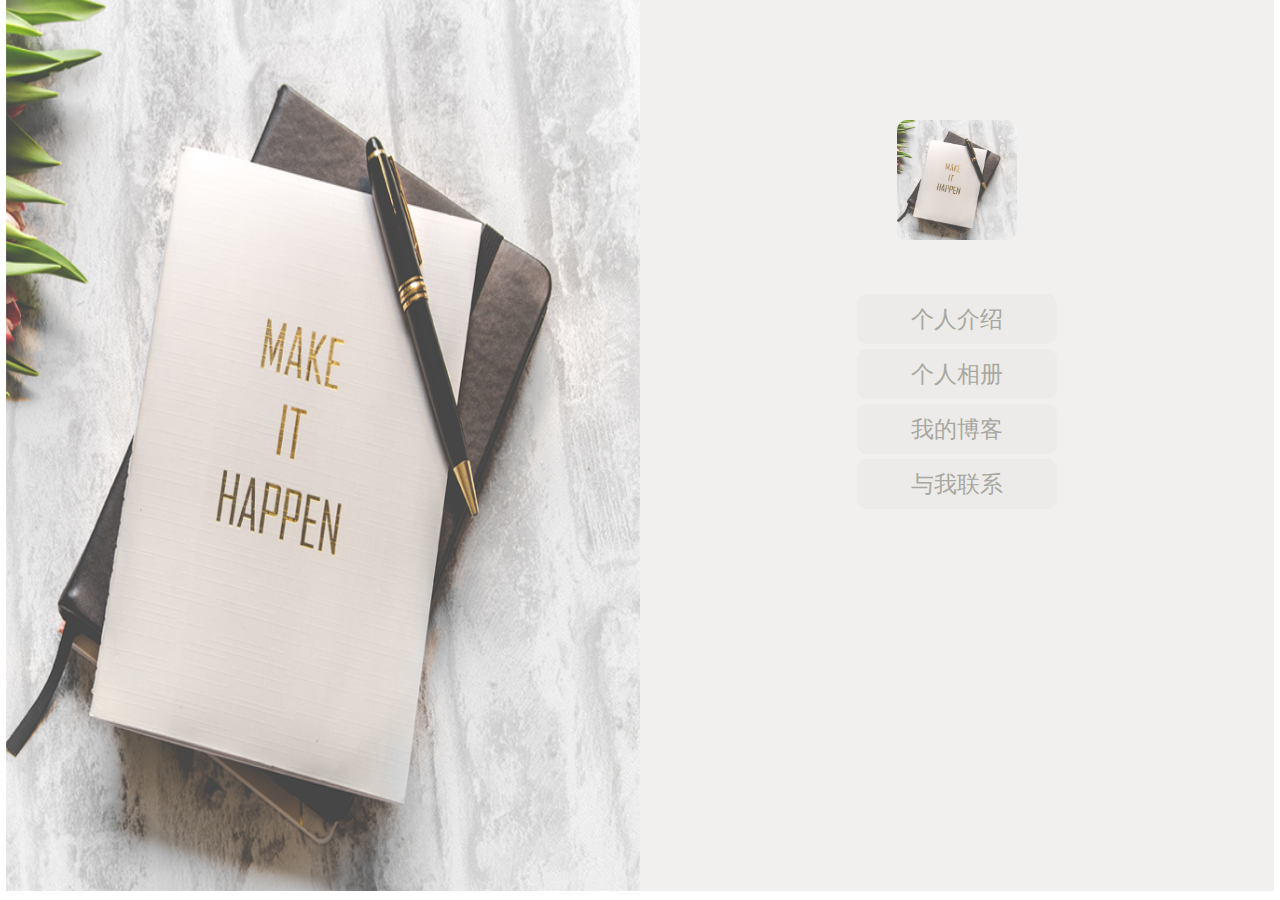
<file: index.html>
<!DOCTYPE html>
<html>

<head>
    <meta charset="UTF-8">
    <meta name="viewport" content="width=device-width, initial-scale=1.0">
    <meta http-equiv="X-UA-Compatible" content="ie=edge">
    <link rel="stylesheet" href="css/index.css">
    <script src="js/flexible.min.js"></script>
    <title>主页</title>
</head>

<body>
    <div class="index-left"><img src="images/main.png" alt="">
    </div>
    <div class="index-right">
        <img src="images/main.png">
        <ul>
            <li><a href="selfpresent.html">个人介绍</a></li>
            <li><a href="selfalbum.html">个人相册</a></li>
            <li><a href="selfblog.html">我的博客</a></li>
            <li><a href="yuwolianxi.html">与我联系</a></li>
        </ul>
    </div>
</body>

</html>
</file>
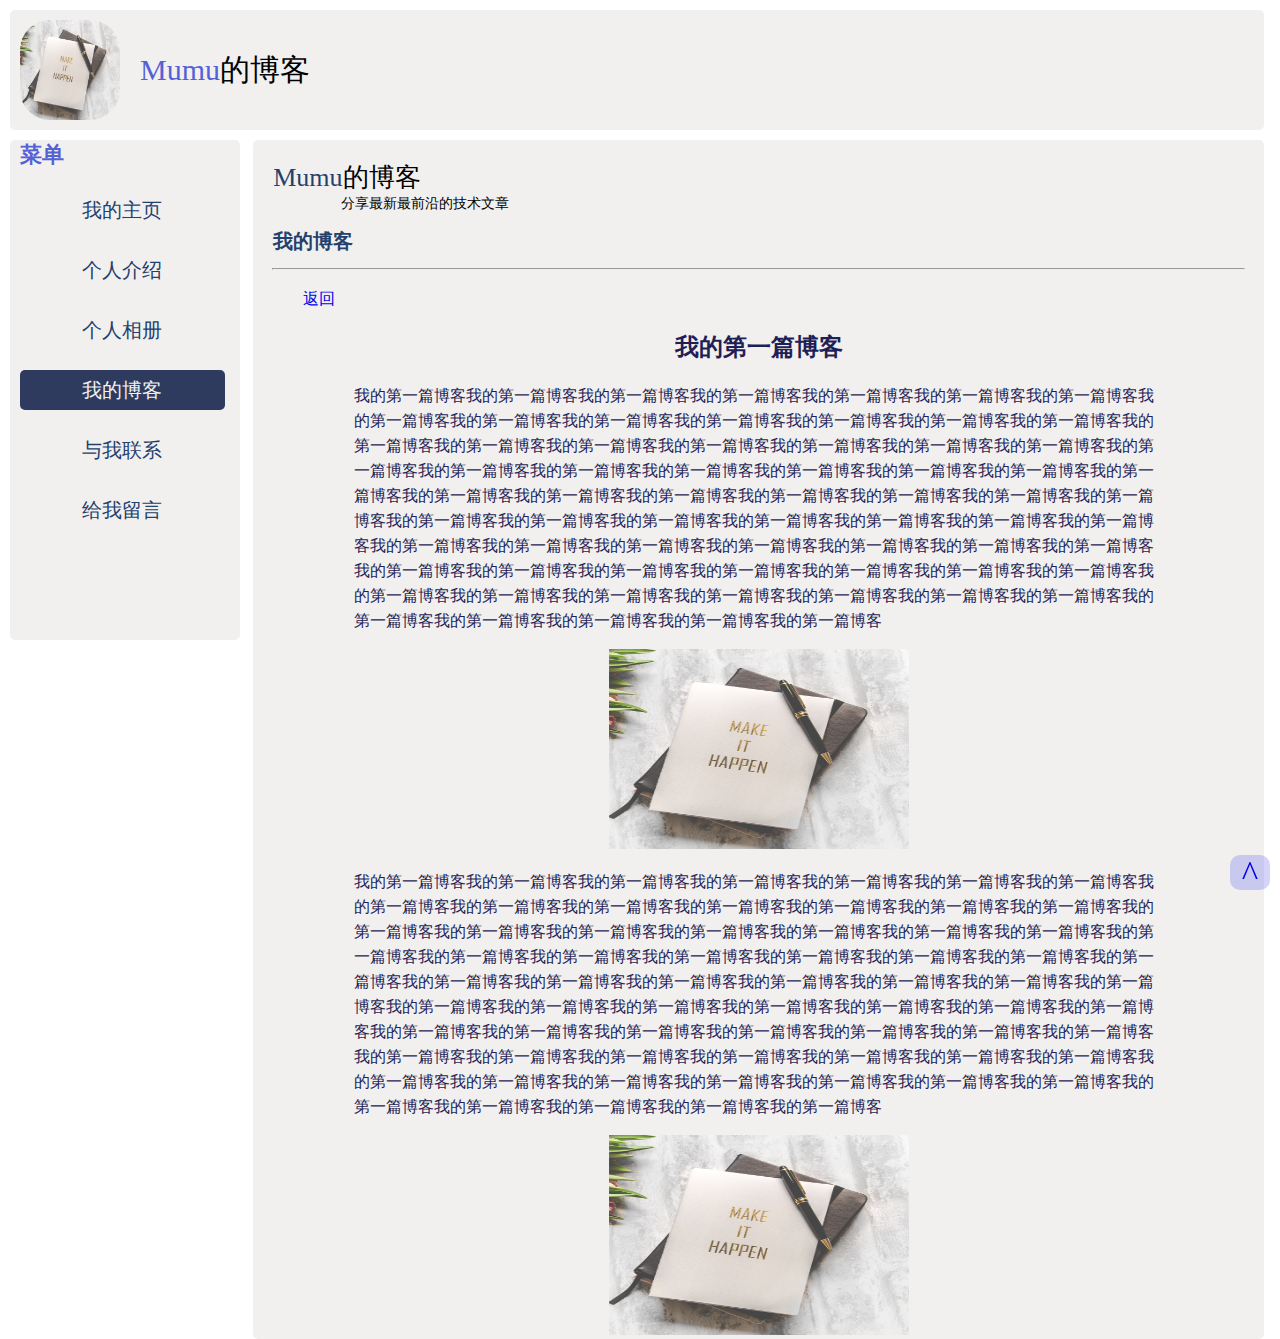
<file: blod.html>
<!DOCTYPE html>
<html lang="en">
<head>
    <meta charset="UTF-8">
    <meta name="viewport" content="width=device-width, initial-scale=1.0">
    <meta http-equiv="X-UA-Compatible" content="ie=edge">
    <link rel="stylesheet" href="css/main.css">
    <link rel="stylesheet" href="css/blod.css">
    <title>Document</title>
</head>
<body>
    <div class="main-top">
        <div class="img"><img src="images/main.png" alt=""></div>
        <div class="text"><span>Mumu</span>的博客</div>
        <div class="daohang">
            <ul>
                <li><a href="index.html">我的主页</a></li>
                <li><a href="selfpresent.html" class="first">个人介绍</a></li>
                <li><a href="selfalbum.html">个人相册</a></li>
                <li><a href="selfblog.html">我的博客</a></li>
                <li><a href="yuwolianxi.html">与我联系</a></li>
                <li><a href="liuyan.html">给我留言</a></li>
            </ul>
        </div>
    </div>
    <div class="main-left">
        <ul>
            <p>菜单</p>
            <li><a href="index.html">我的主页</a></li>
            <li><a href="selfpresent.html">个人介绍</a></li>
            <li><a href="selfalbum.html" >个人相册</a></li>
            <li><a href="selfblog.html"  class="first"   >我的博客</a></li>
            <li><a href="yuwolianxi.html">与我联系</a></li>
            <li><a href="liuyan.html"  >给我留言</a></li>
        </ul>
    </div>
    <div class="main-right">
            <div class="main-right-top">
                    <span>Mumu</span>的博客
                    <div class="text">&nbsp;&nbsp;&nbsp;&nbsp;&nbsp;&nbsp;&nbsp;&nbsp;分享最新最前沿的技术文章</div>
                    <span class="text1" name="top">我的博客</span>
            </div>
            <hr>
            <p style="text-align:left;margin-left:50px;"><a href="selfblog.html">返回</a></p>
            <div class="blod">
                <h2>我的第一篇博客</h2>
                <p>
                    我的第一篇博客我的第一篇博客我的第一篇博客我的第一篇博客我的第一篇博客我的第一篇博客我的第一篇博客我的第一篇博客我的第一篇博客我的第一篇博客我的第一篇博客我的第一篇博客我的第一篇博客我的第一篇博客我的第一篇博客我的第一篇博客我的第一篇博客我的第一篇博客我的第一篇博客我的第一篇博客我的第一篇博客我的第一篇博客我的第一篇博客我的第一篇博客我的第一篇博客我的第一篇博客我的第一篇博客我的第一篇博客我的第一篇博客我的第一篇博客我的第一篇博客我的第一篇博客我的第一篇博客我的第一篇博客我的第一篇博客我的第一篇博客我的第一篇博客我的第一篇博客我的第一篇博客我的第一篇博客我的第一篇博客我的第一篇博客我的第一篇博客我的第一篇博客我的第一篇博客我的第一篇博客我的第一篇博客我的第一篇博客我的第一篇博客我的第一篇博客我的第一篇博客我的第一篇博客我的第一篇博客我的第一篇博客我的第一篇博客我的第一篇博客我的第一篇博客我的第一篇博客我的第一篇博客我的第一篇博客我的第一篇博客我的第一篇博客我的第一篇博客我的第一篇博客我的第一篇博客我的第一篇博客我的第一篇博客我的第一篇博客我的第一篇博客
                </p>
                <img src="images/main.png" alt="">
                <p>
                    我的第一篇博客我的第一篇博客我的第一篇博客我的第一篇博客我的第一篇博客我的第一篇博客我的第一篇博客我的第一篇博客我的第一篇博客我的第一篇博客我的第一篇博客我的第一篇博客我的第一篇博客我的第一篇博客我的第一篇博客我的第一篇博客我的第一篇博客我的第一篇博客我的第一篇博客我的第一篇博客我的第一篇博客我的第一篇博客我的第一篇博客我的第一篇博客我的第一篇博客我的第一篇博客我的第一篇博客我的第一篇博客我的第一篇博客我的第一篇博客我的第一篇博客我的第一篇博客我的第一篇博客我的第一篇博客我的第一篇博客我的第一篇博客我的第一篇博客我的第一篇博客我的第一篇博客我的第一篇博客我的第一篇博客我的第一篇博客我的第一篇博客我的第一篇博客我的第一篇博客我的第一篇博客我的第一篇博客我的第一篇博客我的第一篇博客我的第一篇博客我的第一篇博客我的第一篇博客我的第一篇博客我的第一篇博客我的第一篇博客我的第一篇博客我的第一篇博客我的第一篇博客我的第一篇博客我的第一篇博客我的第一篇博客我的第一篇博客我的第一篇博客我的第一篇博客我的第一篇博客我的第一篇博客我的第一篇博客我的第一篇博客我的第一篇博客
                </p>
                <img src="images/main.png" alt="">
            </div>
           
        </div>
        <div class="bottom"><a href="#top">^</a></div>
</body>
</html>
</file>
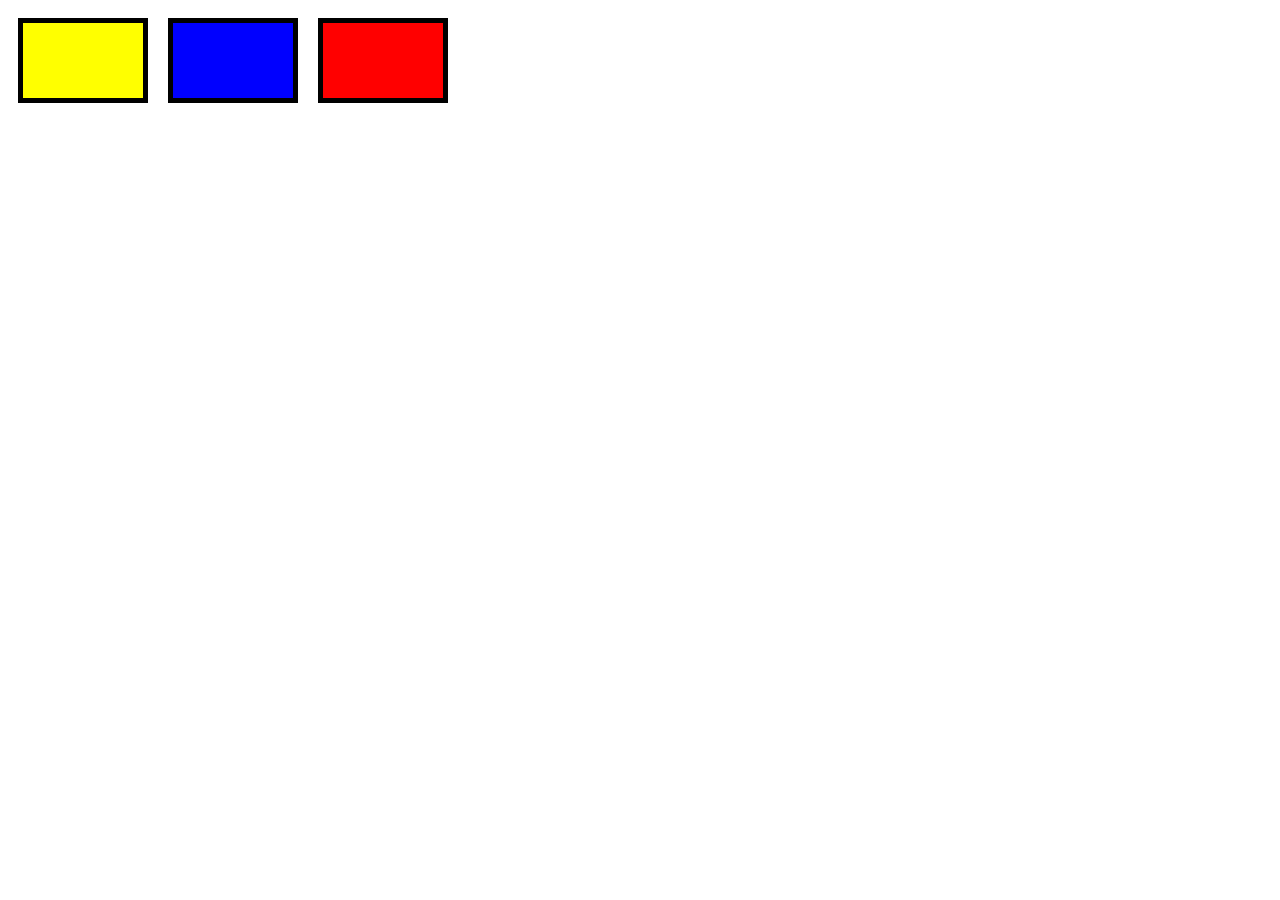
<file: divcolor.html>
<!DOCTYPE html>
<html lang="en">

<head>
    <meta charset="UTF-8">
    <meta name="viewport" content="width=device-width, initial-scale=1.0">
    <meta http-equiv="X-UA-Compatible" content="ie=edge">
    <title>Document</title>
    <style>
        .float{
            float:left
        }
        .red{
            background-color: red
        }
        .blue{
            background-color: blue
        }
        .yello{
            background-color: yellow
        }
        .sdiv{
            width: 120px;
            height: 75px;
            margin: 10px;
            border: 5px black solid;
        }
    </style>
</head>

<body>
    <div>
        <div class="float yello sdiv">
        </div>
        <div class="float blue sdiv">
        </div>
        <div class="float red sdiv">
        </div>
    </div>
</body>

</html>
</file>
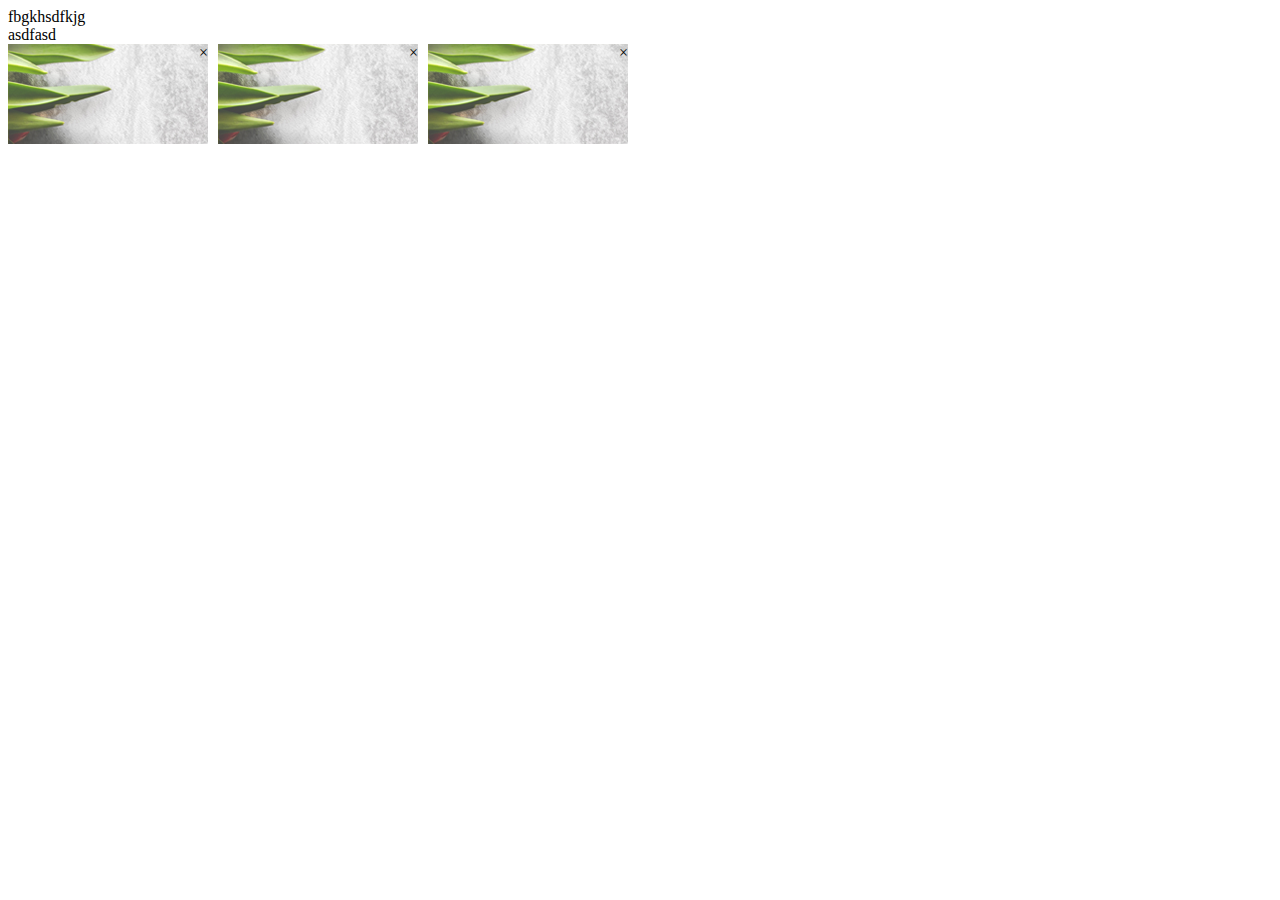
<file: dome.html>
﻿<!DOCTYPE html>
<html lang="en">

<head>
    <meta charset="UTF-8">
    <title>Title</title>
</head>

<body>
    <div style="width: 630px;">
        fbgkhsdfkjg<br>
        asdfasd<br>
        <div id="photoDiv" style="margin-left: -10px;position: relative">
            <div
                style="width: 200px;height: 100px;background-color: yellow;float: left;margin-left: 10px;overflow: hidden;">
                <img src="images/main.png" height="747" width="680" />
                <div
                    style="width: 200px;float: left;margin-left: 0px;overflow: hidden;height: 20px; text-align: right ; position: absolute;top:0px;z-index: 1">
                    ×</div>
            </div>
            <div
                style="width: 200px;height: 100px;background-color: yellow;float: left;margin-left: 10px;overflow: hidden;">
                <img src="images/main.png" height="747" width="680" />
                <div
                    style="width: 200px;float: left;margin-left: 0px;overflow: hidden;height: 20px; text-align: right  ;position: absolute;top:0px;z-index: 1">
                    ×</div>
            </div>
            <div
                style="width: 200px;height: 100px;background-color: yellow;float: left;margin-left: 10px;overflow: hidden;">
                <img src="images/main.png" height="747" width="680" />
                <div
                    style="width: 200px;float: left;margin-left: 0px;overflow: hidden;height: 20px; text-align: right ; position: absolute;top:0px;z-index: 1">
                    ×</div>
            </div>
        </div>
    </div>
</body>

</html>
</file>
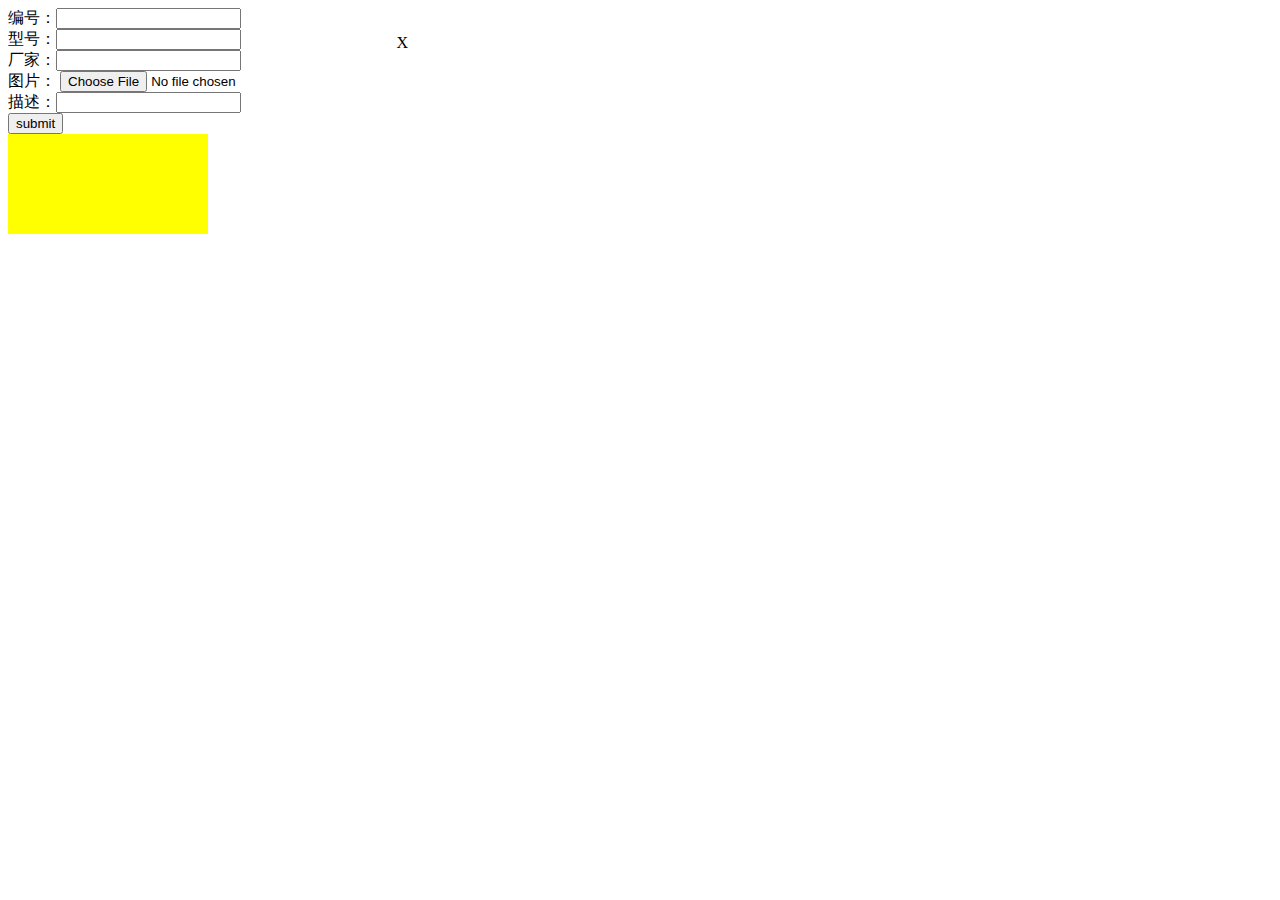
<file: dome1.html>
﻿<!DOCTYPE html>
<html lang="en">
<head>
    <meta charset="UTF-8">
    <title>Title</title>
</head>
<body>
<form action="com.controller.ProductController!addProducts">
    编号：<input type="text" name="id"/><br>
    型号：<input type="text" name="xinghao"/><br>
    厂家：<input type="text" name="changjia"/><br>
    图片：
    <span id="span">
    	   <input  type="file" name="tupian" onchange="loadPtoto(this)"/>
    	</span>
    <br>
    描述：<input type="text" name="discription"/><br>
    <input type="submit" value="submit"/>

</form>
<form id="form" target="abc" action="com.controller.ProductController!loadPhoto" method="post" enctype="multipart/form-data">
    <iframe name="abc" style="display: none;"></iframe>
</form>
<div style="width: 630px;">
    <div id="photoDiv" style="margin-left: -10px;">
        <div  style="width: 200px;height: 100px;background-color: yellow;float: left;margin-left: 10px;overflow: hidden;"></div>
       
    </div>
    <div style="margin-left: -10px;margin-top:-100px;float: left">
     <div  style="width: 200px;float: left;margin-left: 10px;overflow: hidden;text-align:right">X</div>

    </div>
</div>
</body>
</html>
</file>
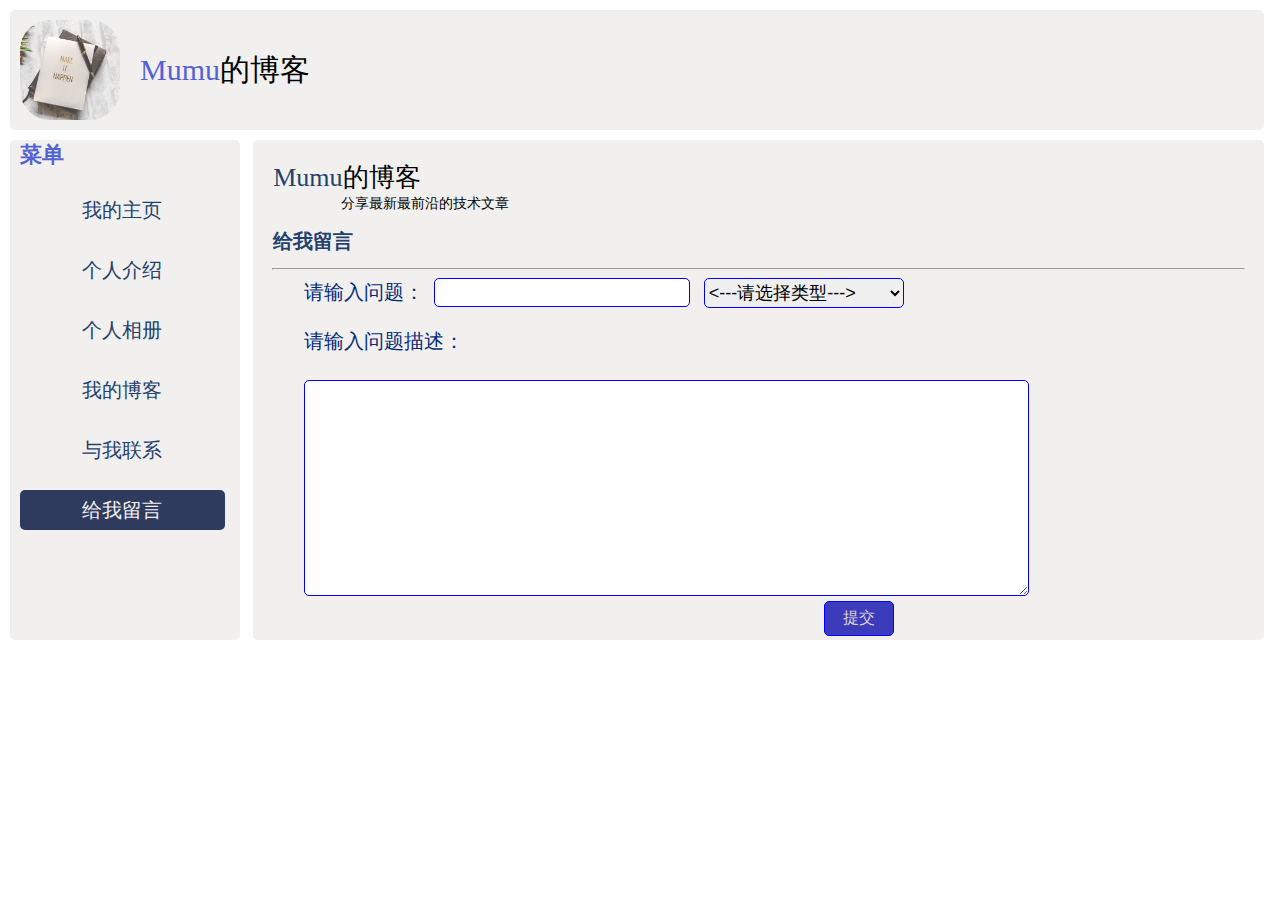
<file: liuyan.html>
<!DOCTYPE html>
<html lang="en">
<head>
    <meta charset="UTF-8">
    <meta name="viewport" content="width=device-width, initial-scale=1.0">
    <meta http-equiv="X-UA-Compatible" content="ie=edge">
    <link rel="stylesheet" href="css/main.css">
    <link rel="stylesheet" href="css/liuyan.css">
    <title>Document</title>
</head>
<body>
    <div class="main-top">
        <div class="img"><img src="images/main.png" alt=""></div>
        <div class="text"><span>Mumu</span>的博客</div>
        <div class="daohang">
            <ul>
                <li><a href="index.html">我的主页</a></li>
                <li><a href="selfpresent.html" class="first">个人介绍</a></li>
                <li><a href="selfalbum.html">个人相册</a></li>
                <li><a href="selfblog.html">我的博客</a></li>
                <li><a href="yuwolianxi.html">与我联系</a></li>
                <li><a href="liuyan.html">给我留言</a></li>
            </ul>
        </div>
    </div>
    <div class="main-left">
        <ul>
            <p>菜单</p>
            <li><a href="index.html">我的主页</a></li>
            <li><a href="selfpresent.html">个人介绍</a></li>
            <li><a href="selfalbum.html">个人相册</a></li>
            <li><a href="selfblog.html">我的博客</a></li>
            <li><a href="yuwolianxi.html">与我联系</a></li>
            <li><a href="liuyan.html"   class="first">给我留言</a></li>
        </ul>
    </div>
    <div class="main-right">
            <div class="main-right-top">
                    <span>Mumu</span>的博客
                    <div class="text">&nbsp;&nbsp;&nbsp;&nbsp;&nbsp;&nbsp;&nbsp;&nbsp;分享最新最前沿的技术文章</div>
                    <span class="text1">给我留言</span>
            </div>
            <hr>

            <div class="liuyan">
                <div class="left">
                <div class="liuyan1">请输入问题：<input type="text" value=""></div>
                <div class="liuyan2"><select>
                    <option value="no"><---请选择类型---></option>
                    <option value="技术咨询">技术咨询</option>		
                    <option value="职业生涯规划">职业生涯规划</option>
                    <option value="情感咨询">情感咨询</option>	
                </select>
            </div>
                <div class="liuyan3">
                   <p>请输入问题描述：</p> 
                    <textarea rows="10" cols="64">

                    </textarea>
                </div>
                <div class="liuyan4">
                    <input type="button" value="提交">
                </div>
            </div>
           
        </div>

</body>
</html>
</file>
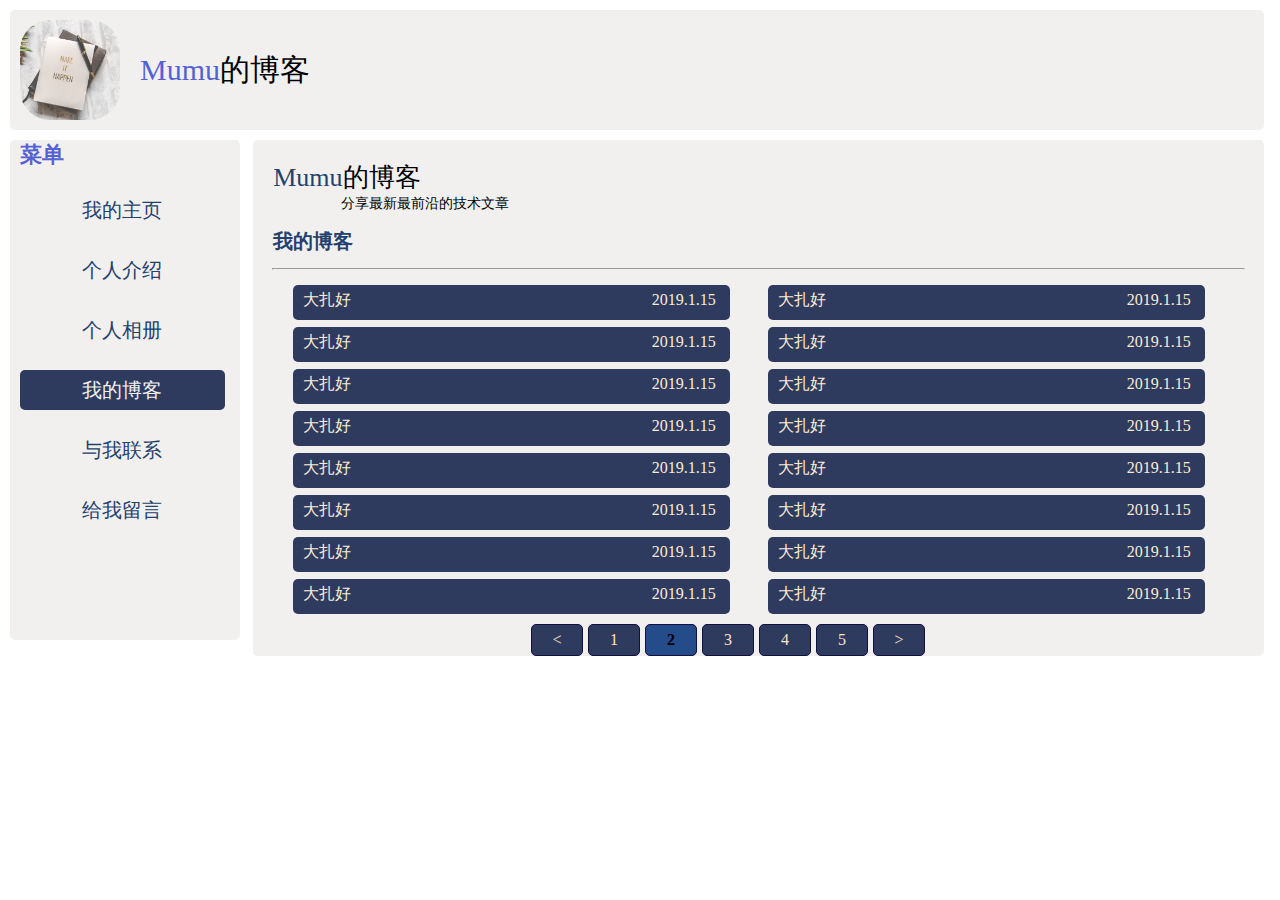
<file: selfblog.1.html>
<!DOCTYPE html>
<html lang="en">
<head>
    <meta charset="UTF-8">
    <meta name="viewport" content="width=device-width, initial-scale=1.0">
    <meta http-equiv="X-UA-Compatible" content="ie=edge">
    <link rel="stylesheet" href="css/main.css">
    <link rel="stylesheet" href="css/selfblog.css">
    <title>Document</title>
</head>
<body>
    <div class="main-top">
        <div class="img"><img src="images/main.png" alt=""></div>
        <div class="text"><span>Mumu</span>的博客</div>
        <div class="daohang">
            <ul>
                <li><a href="index.html">我的主页</a></li>
                <li><a href="selfpresent.html" class="first">个人介绍</a></li>
                <li><a href="selfalbum.html">个人相册</a></li>
                <li><a href="selfblog.html">我的博客</a></li>
                <li><a href="yuwolianxi.html">与我联系</a></li>
                <li><a href="liuyan.html">给我留言</a></li>
            </ul>
        </div>
    </div>
    <div class="main-left">
        <ul>
            <p>菜单</p>
            <li><a href="index.html">我的主页</a></li>
            <li><a href="selfpresent.html">个人介绍</a></li>
            <li><a href="selfalbum.html" >个人相册</a></li>
            <li><a href="selfblog.html"    class="first" >我的博客</a></li>
            <li><a href="yuwolianxi.html">与我联系</a></li>
            <li><a href="liuyan.html">给我留言</a></li>
        </ul>
    </div>
    <div class="main-right">
            <div class="main-right-top">
                    <span>Mumu</span>的博客
                    <div class="text">&nbsp;&nbsp;&nbsp;&nbsp;&nbsp;&nbsp;&nbsp;&nbsp;分享最新最前沿的技术文章</div>
                    <span class="text1">我的博客</span>
            </div>
            <hr>
            <div class="selfblog">
                <div class="selfblog-left">
                    <ul>
                        <li><a  href="blod.html">大扎好 <span>2019.1.15</span> </a></li>
                        <li><a  href="blod.html">大扎好 <span>2019.1.15</span> </a> </li>
                        <li><a  href="blod.html">大扎好 <span>2019.1.15</span> </a> </li>
                        <li><a  href="blod.html">大扎好 <span>2019.1.15</span> </a> </li>
                        <li><a  href="blod.html">大扎好 <span>2019.1.15</span> </a> </li>
                        <li><a  href="blod.html">大扎好 <span>2019.1.15</span> </a> </li>
                        <li><a  href="blod.html">大扎好 <span>2019.1.15</span> </a> </li>
                        <li><a  href="blod.html">大扎好 <span>2019.1.15</span> </a> </li>

                    </ul>
                </div>
                <div class="selfblog-right">
                        <ul>
                                <li><a  href="blod.html">大扎好 <span>2019.1.15</span> </a></li>
                                <li><a  href="blod.html">大扎好 <span>2019.1.15</span> </a> </li>
                                <li><a  href="blod.html">大扎好 <span>2019.1.15</span> </a> </li>
                                <li><a  href="blod.html">大扎好 <span>2019.1.15</span> </a> </li>
                                <li><a  href="blod.html">大扎好 <span>2019.1.15</span> </a> </li>
                                <li><a  href="blod.html">大扎好 <span>2019.1.15</span> </a> </li>
                                <li><a  href="blod.html">大扎好 <span>2019.1.15</span> </a> </li>
                                <li><a  href="blod.html">大扎好 <span>2019.1.15</span> </a> </li>
        
                            </ul>
                </div>
            </div>
            <div class="selfblog-footer">
                <ul>
                    <li><a href="selfblog.html"> < </a></li>
                    <li><a href="selfblog.html"> 1 </a></li>
                    <li><a href="selfblog.1.html"   class="first"> 2 </a></li>
                    <li><a href="selfblog.2.html"> 3 </a></li>
                    <li><a href="selfblog.3.html"> 4 </a></li>
                    <li><a href="selfblog.4.html"> 5 </a></li>
                    <li><a href="selfblog.2.html"> > </a></li>
                </ul>
            </div>
        </div>

</body>
</html>
</file>
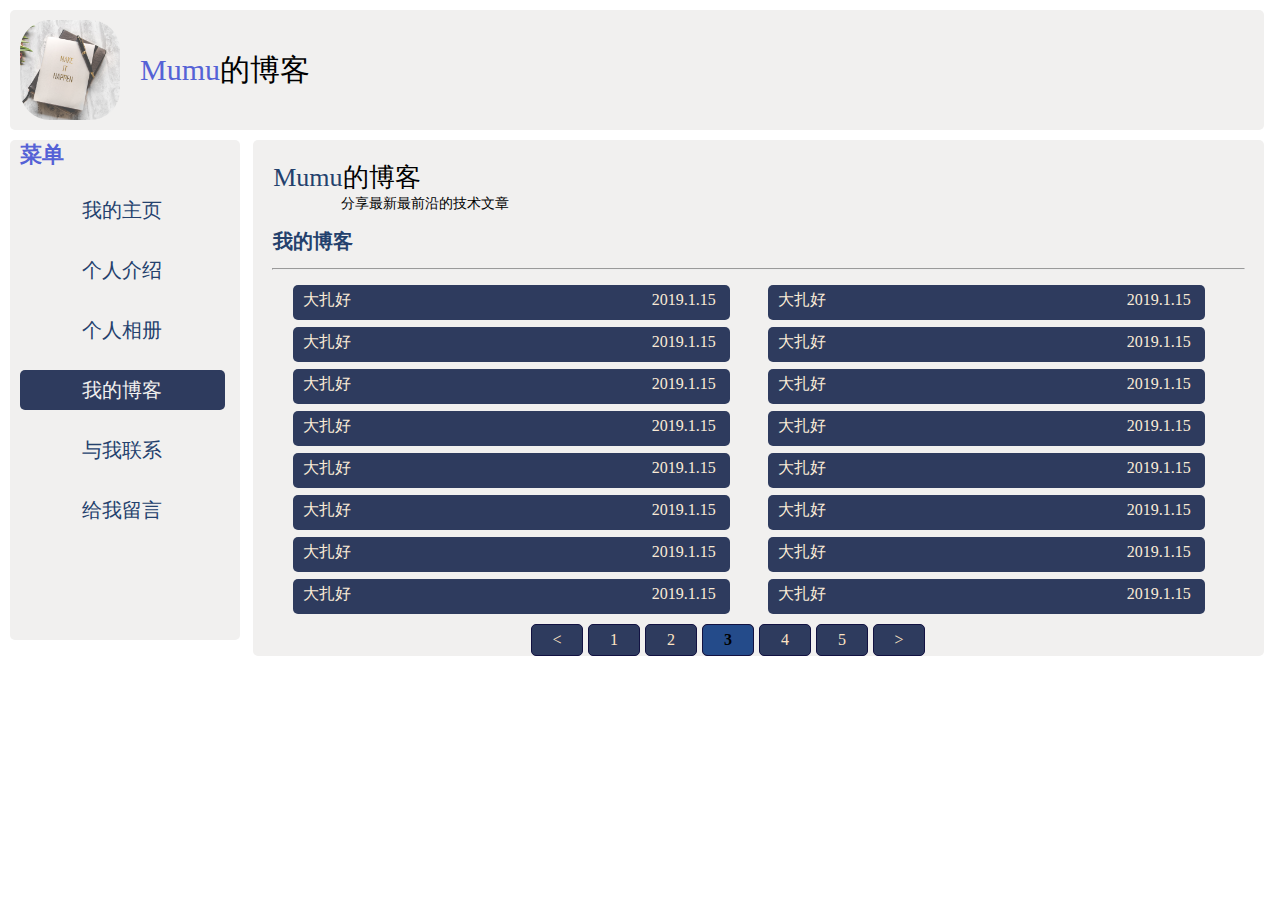
<file: selfblog.2.html>
<!DOCTYPE html>
<html lang="en">
<head>
    <meta charset="UTF-8">
    <meta name="viewport" content="width=device-width, initial-scale=1.0">
    <meta http-equiv="X-UA-Compatible" content="ie=edge">
    <link rel="stylesheet" href="css/main.css">
    <link rel="stylesheet" href="css/selfblog.css">
    <title>Document</title>
</head>
<body>
    <div class="main-top">
        <div class="img"><img src="images/main.png" alt=""></div>
        <div class="text"><span>Mumu</span>的博客</div>
        <div class="daohang">
            <ul>
                <li><a href="index.html">我的主页</a></li>
                <li><a href="selfpresent.html" class="first">个人介绍</a></li>
                <li><a href="selfalbum.html">个人相册</a></li>
                <li><a href="selfblog.html">我的博客</a></li>
                <li><a href="yuwolianxi.html">与我联系</a></li>
                <li><a href="liuyan.html">给我留言</a></li>
            </ul>
        </div>
    </div>
    <div class="main-left">
        <ul>
            <p>菜单</p>
            <li><a href="index.html">我的主页</a></li>
            <li><a href="selfpresent.html">个人介绍</a></li>
            <li><a href="selfalbum.html" >个人相册</a></li>
            <li><a href="selfblog.html"    class="first" >我的博客</a></li>
            <li><a href="yuwolianxi.html">与我联系</a></li>
            <li><a href="liuyan.html">给我留言</a></li>
        </ul>
    </div>
    <div class="main-right">
            <div class="main-right-top">
                    <span>Mumu</span>的博客
                    <div class="text">&nbsp;&nbsp;&nbsp;&nbsp;&nbsp;&nbsp;&nbsp;&nbsp;分享最新最前沿的技术文章</div>
                    <span class="text1">我的博客</span>
            </div>
            <hr>
            <div class="selfblog">
                <div class="selfblog-left">
                    <ul>
                        <li><a  href="blod.html">大扎好 <span>2019.1.15</span> </a></li>
                        <li><a  href="blod.html">大扎好 <span>2019.1.15</span> </a> </li>
                        <li><a  href="blod.html">大扎好 <span>2019.1.15</span> </a> </li>
                        <li><a  href="blod.html">大扎好 <span>2019.1.15</span> </a> </li>
                        <li><a  href="blod.html">大扎好 <span>2019.1.15</span> </a> </li>
                        <li><a  href="blod.html">大扎好 <span>2019.1.15</span> </a> </li>
                        <li><a  href="blod.html">大扎好 <span>2019.1.15</span> </a> </li>
                        <li><a  href="blod.html">大扎好 <span>2019.1.15</span> </a> </li>

                    </ul>
                </div>
                <div class="selfblog-right">
                        <ul>
                                <li><a  href="blod.html">大扎好 <span>2019.1.15</span> </a></li>
                                <li><a  href="blod.html">大扎好 <span>2019.1.15</span> </a> </li>
                                <li><a  href="blod.html">大扎好 <span>2019.1.15</span> </a> </li>
                                <li><a  href="blod.html">大扎好 <span>2019.1.15</span> </a> </li>
                                <li><a  href="blod.html">大扎好 <span>2019.1.15</span> </a> </li>
                                <li><a  href="blod.html">大扎好 <span>2019.1.15</span> </a> </li>
                                <li><a  href="blod.html">大扎好 <span>2019.1.15</span> </a> </li>
                                <li><a  href="blod.html">大扎好 <span>2019.1.15</span> </a> </li>
        
                            </ul>
                </div>
            </div>
            <div class="selfblog-footer">
                <ul>
                    <li><a href="selfblog.1.html"> < </a></li>
                    <li><a href="selfblog.html"> 1 </a></li>
                    <li><a href="selfblog.1.html"> 2 </a></li>
                    <li><a href="selfblog.2.html"   class="first"> 3 </a></li>
                    <li><a href="selfblog.3.html"> 4 </a></li>
                    <li><a href="selfblog.4.html"> 5 </a></li>
                    <li><a href="selfblog.3.html"> > </a></li>
                </ul>
            </div>
        </div>

</body>
</html>
</file>
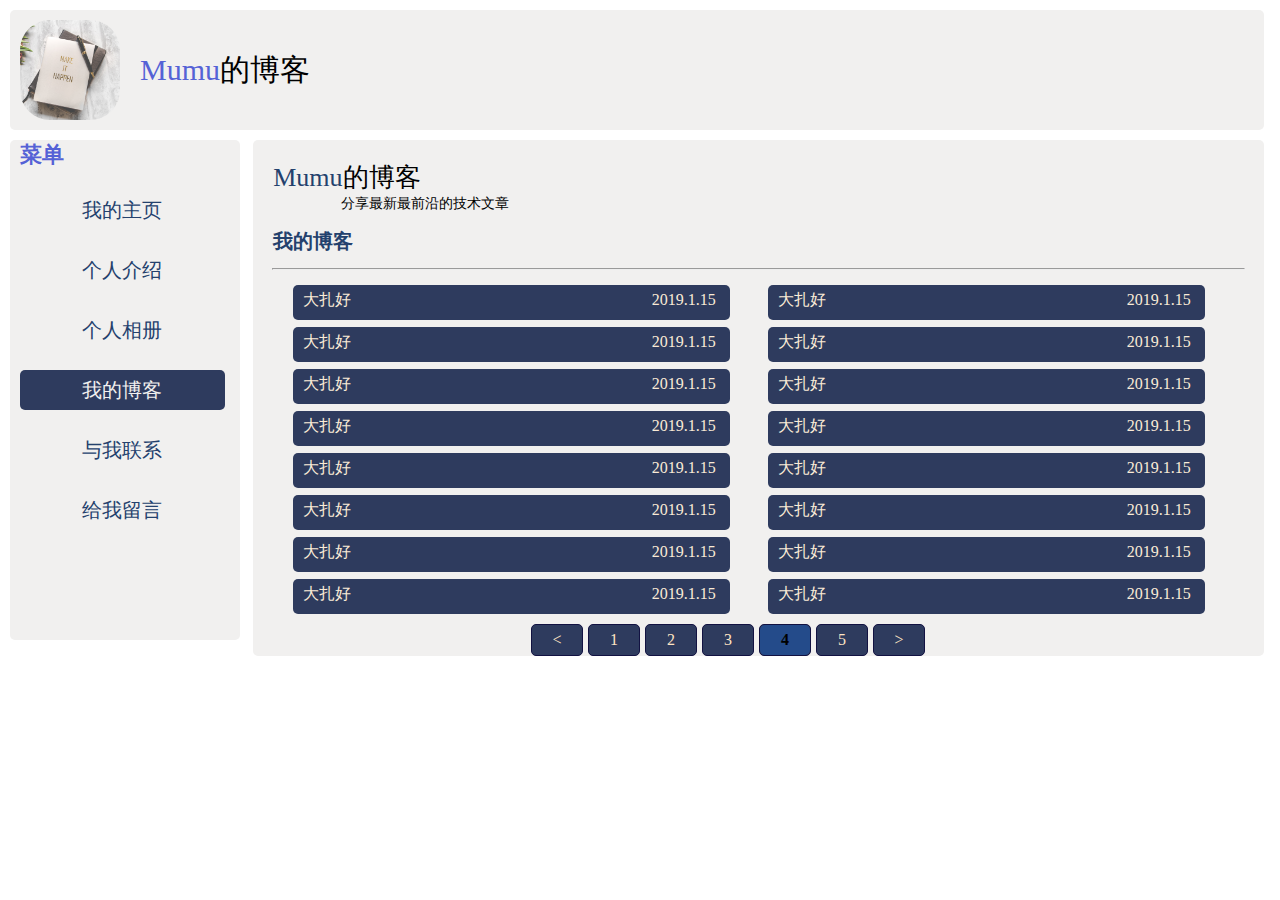
<file: selfblog.3.html>
<!DOCTYPE html>
<html lang="en">
<head>
    <meta charset="UTF-8">
    <meta name="viewport" content="width=device-width, initial-scale=1.0">
    <meta http-equiv="X-UA-Compatible" content="ie=edge">
    <link rel="stylesheet" href="css/main.css">
    <link rel="stylesheet" href="css/selfblog.css">
    <title>Document</title>
</head>
<body>
    <div class="main-top">
        <div class="img"><img src="images/main.png" alt=""></div>
        <div class="text"><span>Mumu</span>的博客</div>
        <div class="daohang">
            <ul>
                <li><a href="index.html">我的主页</a></li>
                <li><a href="selfpresent.html" class="first">个人介绍</a></li>
                <li><a href="selfalbum.html">个人相册</a></li>
                <li><a href="selfblog.html">我的博客</a></li>
                <li><a href="yuwolianxi.html">与我联系</a></li>
                <li><a href="liuyan.html">给我留言</a></li>
            </ul>
        </div>
    </div>
    <div class="main-left">
        <ul>
            <p>菜单</p>
            <li><a href="index.html">我的主页</a></li>
            <li><a href="selfpresent.html">个人介绍</a></li>
            <li><a href="selfalbum.html" >个人相册</a></li>
            <li><a href="selfblog.html"    class="first" >我的博客</a></li>
            <li><a href="yuwolianxi.html">与我联系</a></li>
            <li><a href="liuyan.html">给我留言</a></li>
        </ul>
    </div>
    <div class="main-right">
            <div class="main-right-top">
                    <span>Mumu</span>的博客
                    <div class="text">&nbsp;&nbsp;&nbsp;&nbsp;&nbsp;&nbsp;&nbsp;&nbsp;分享最新最前沿的技术文章</div>
                    <span class="text1">我的博客</span>
            </div>
            <hr>
            <div class="selfblog">
                <div class="selfblog-left">
                    <ul>
                        <li><a  href="blod.html">大扎好 <span>2019.1.15</span> </a></li>
                        <li><a  href="blod.html">大扎好 <span>2019.1.15</span> </a> </li>
                        <li><a  href="blod.html">大扎好 <span>2019.1.15</span> </a> </li>
                        <li><a  href="blod.html">大扎好 <span>2019.1.15</span> </a> </li>
                        <li><a  href="blod.html">大扎好 <span>2019.1.15</span> </a> </li>
                        <li><a  href="blod.html">大扎好 <span>2019.1.15</span> </a> </li>
                        <li><a  href="blod.html">大扎好 <span>2019.1.15</span> </a> </li>
                        <li><a  href="blod.html">大扎好 <span>2019.1.15</span> </a> </li>

                    </ul>
                </div>
                <div class="selfblog-right">
                        <ul>
                                <li><a  href="blod.html">大扎好 <span>2019.1.15</span> </a></li>
                                <li><a  href="blod.html">大扎好 <span>2019.1.15</span> </a> </li>
                                <li><a  href="blod.html">大扎好 <span>2019.1.15</span> </a> </li>
                                <li><a  href="blod.html">大扎好 <span>2019.1.15</span> </a> </li>
                                <li><a  href="blod.html">大扎好 <span>2019.1.15</span> </a> </li>
                                <li><a  href="blod.html">大扎好 <span>2019.1.15</span> </a> </li>
                                <li><a  href="blod.html">大扎好 <span>2019.1.15</span> </a> </li>
                                <li><a  href="blod.html">大扎好 <span>2019.1.15</span> </a> </li>
        
                            </ul>
                </div>
            </div>
            <div class="selfblog-footer">
                <ul>
                    <li><a href="selfblog.2.html"> < </a></li>
                    <li><a href="selfblog.html"> 1 </a></li>
                    <li><a href="selfblog.1.html"> 2 </a></li>
                    <li><a href="selfblog.2.html"> 3 </a></li>
                    <li><a href="selfblog.3.html"   class="first"> 4 </a></li>
                    <li><a href="selfblog.4.html"> 5 </a></li>
                    <li><a href="selfblog.4.html"> > </a></li>
                </ul>
            </div>
        </div>

</body>
</html>
</file>
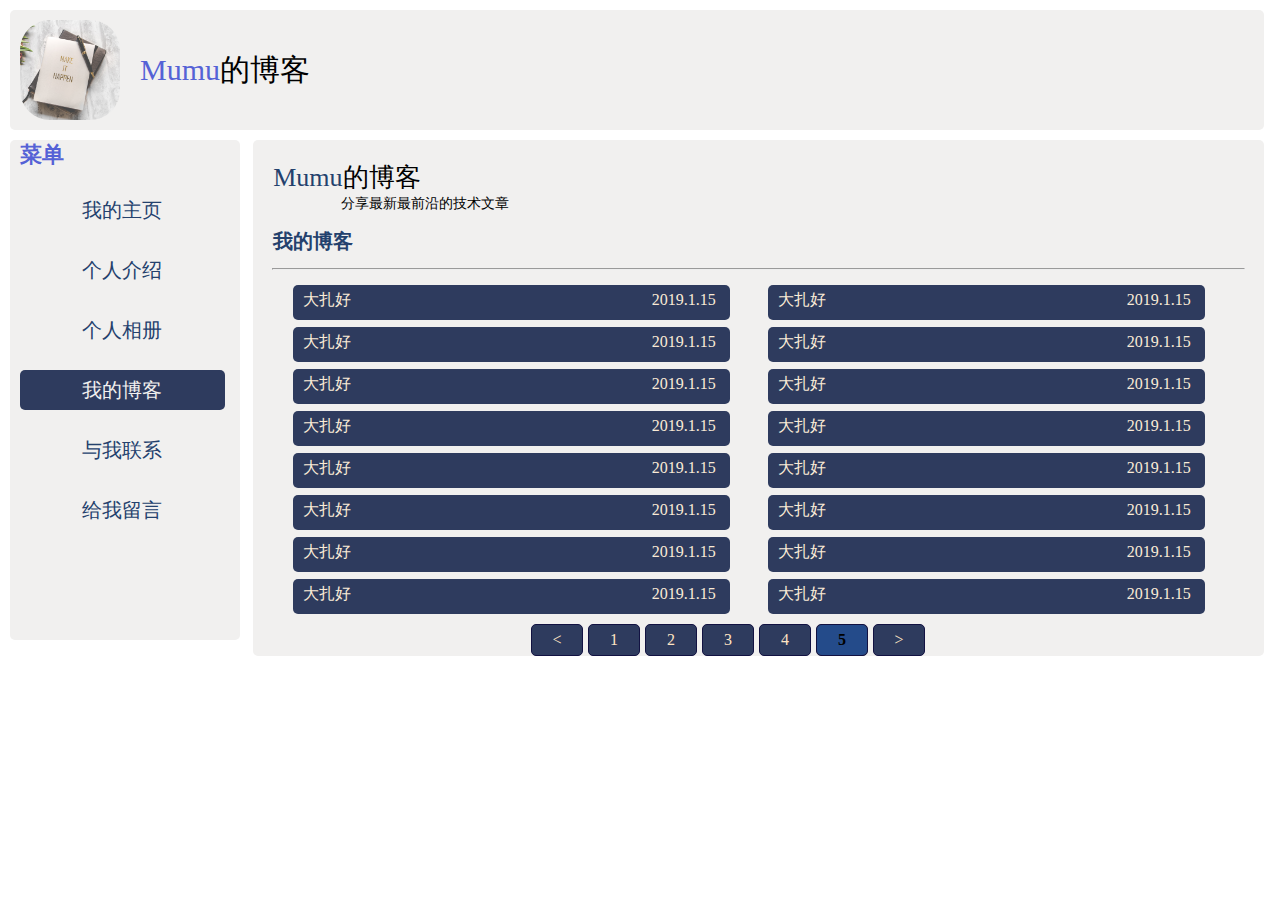
<file: selfblog.4.html>
<!DOCTYPE html>
<html lang="en">
<head>
    <meta charset="UTF-8">
    <meta name="viewport" content="width=device-width, initial-scale=1.0">
    <meta http-equiv="X-UA-Compatible" content="ie=edge">
    <link rel="stylesheet" href="css/main.css">
    <link rel="stylesheet" href="css/selfblog.css">
    <title>Document</title>
</head>
<body>
    <div class="main-top">
        <div class="img"><img src="images/main.png" alt=""></div>
        <div class="text"><span>Mumu</span>的博客</div>
        <div class="daohang">
            <ul>
                <li><a href="index.html">我的主页</a></li>
                <li><a href="selfpresent.html" class="first">个人介绍</a></li>
                <li><a href="selfalbum.html">个人相册</a></li>
                <li><a href="selfblog.html">我的博客</a></li>
                <li><a href="yuwolianxi.html">与我联系</a></li>
                <li><a href="liuyan.html">给我留言</a></li>
            </ul>
        </div>
    </div>
    <div class="main-left">
        <ul>
            <p>菜单</p>
            <li><a href="index.html">我的主页</a></li>
            <li><a href="selfpresent.html">个人介绍</a></li>
            <li><a href="selfalbum.html" >个人相册</a></li>
            <li><a href="selfblog.html"    class="first" >我的博客</a></li>
            <li><a href="yuwolianxi.html">与我联系</a></li>
            <li><a href="liuyan.html">给我留言</a></li>
        </ul>
    </div>
    <div class="main-right">
            <div class="main-right-top">
                    <span>Mumu</span>的博客
                    <div class="text">&nbsp;&nbsp;&nbsp;&nbsp;&nbsp;&nbsp;&nbsp;&nbsp;分享最新最前沿的技术文章</div>
                    <span class="text1">我的博客</span>
            </div>
            <hr>
            <div class="selfblog">
                <div class="selfblog-left">
                    <ul>
                        <li><a  href="blod.html">大扎好 <span>2019.1.15</span> </a></li>
                        <li><a  href="blod.html">大扎好 <span>2019.1.15</span> </a> </li>
                        <li><a  href="blod.html">大扎好 <span>2019.1.15</span> </a> </li>
                        <li><a  href="blod.html">大扎好 <span>2019.1.15</span> </a> </li>
                        <li><a  href="blod.html">大扎好 <span>2019.1.15</span> </a> </li>
                        <li><a  href="blod.html">大扎好 <span>2019.1.15</span> </a> </li>
                        <li><a  href="blod.html">大扎好 <span>2019.1.15</span> </a> </li>
                        <li><a  href="blod.html">大扎好 <span>2019.1.15</span> </a> </li>

                    </ul>
                </div>
                <div class="selfblog-right">
                        <ul>
                                <li><a  href="blod.html">大扎好 <span>2019.1.15</span> </a></li>
                                <li><a  href="blod.html">大扎好 <span>2019.1.15</span> </a> </li>
                                <li><a  href="blod.html">大扎好 <span>2019.1.15</span> </a> </li>
                                <li><a  href="blod.html">大扎好 <span>2019.1.15</span> </a> </li>
                                <li><a  href="blod.html">大扎好 <span>2019.1.15</span> </a> </li>
                                <li><a  href="blod.html">大扎好 <span>2019.1.15</span> </a> </li>
                                <li><a  href="blod.html">大扎好 <span>2019.1.15</span> </a> </li>
                                <li><a  href="blod.html">大扎好 <span>2019.1.15</span> </a> </li>
        
                            </ul>
                </div>
            </div>
            <div class="selfblog-footer">
                <ul>
                    <li><a href="selfblog.3.html"> < </a></li>
                    <li><a href="selfblog.html"> 1 </a></li>
                    <li><a href="selfblog.1.html"> 2 </a></li>
                    <li><a href="selfblog.2.html"> 3 </a></li>
                    <li><a href="selfblog.3.html"> 4 </a></li>
                    <li><a href="selfblog.4.html"   class="first"> 5 </a></li>
                    <li><a href="selfblog.4.html"> > </a></li>
                </ul>
            </div>
        </div>

</body>
</html>
</file>
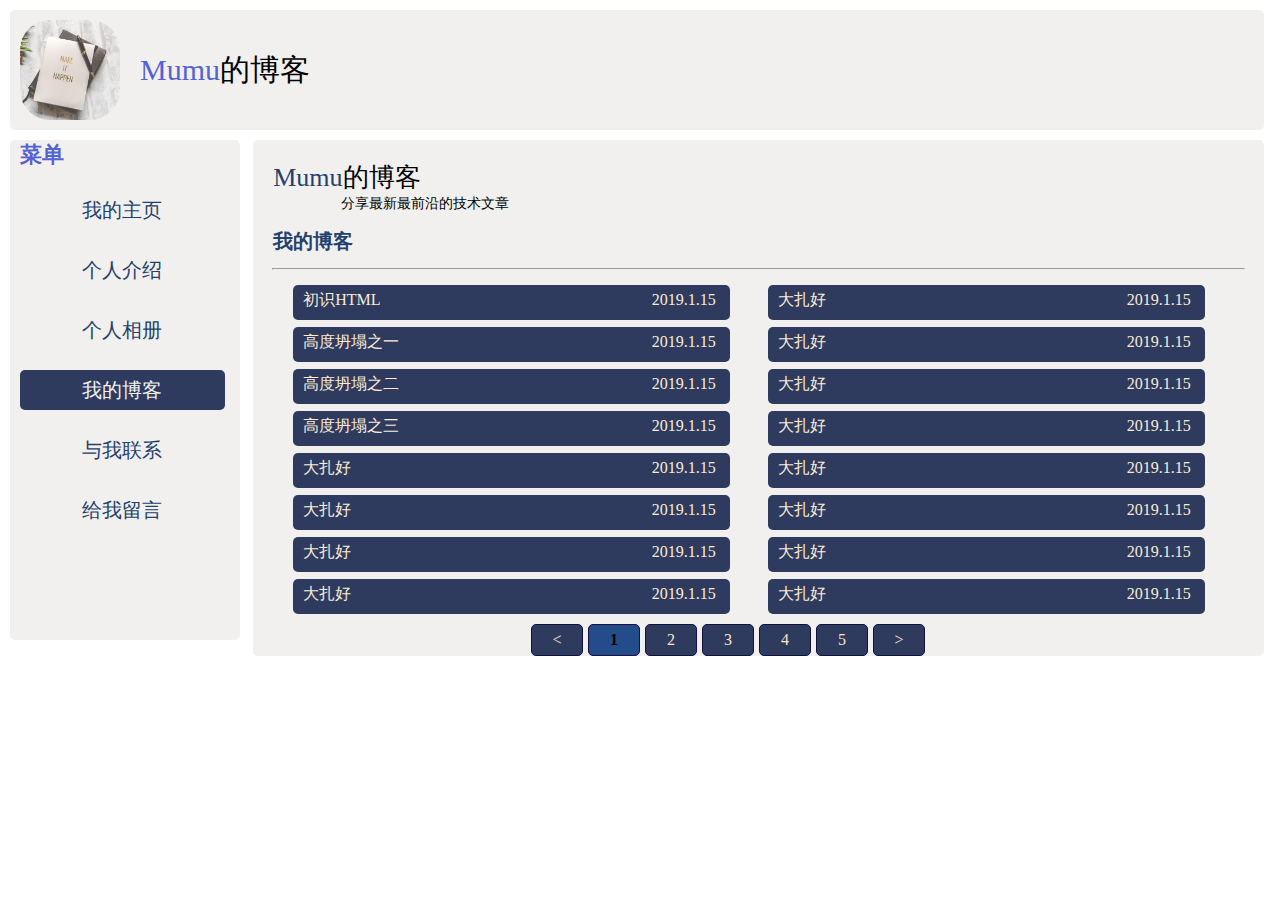
<file: selfblog.html>
<!DOCTYPE html>
<html lang="en">
<head>
    <meta charset="UTF-8">
    <meta name="viewport" content="width=device-width, initial-scale=1.0">
    <meta http-equiv="X-UA-Compatible" content="ie=edge">
    <link rel="stylesheet" href="css/main.css">
    <link rel="stylesheet" href="css/selfblog.css">
    <title>Document</title>
</head>
<body>
    <div class="main-top">
        <div class="img"><img src="images/main.png" alt=""></div>
        <div class="text"><span>Mumu</span>的博客</div>
        <div class="daohang">
            <ul>
                <li><a href="index.html">我的主页</a></li>
                <li><a href="selfpresent.html" class="first">个人介绍</a></li>
                <li><a href="selfalbum.html">个人相册</a></li>
                <li><a href="selfblog.html">我的博客</a></li>
                <li><a href="yuwolianxi.html">与我联系</a></li>
                <li><a href="liuyan.html">给我留言</a></li>
            </ul>
        </div>
    </div>
    <div class="main-left">
        <ul>
            <p>菜单</p>
            <li><a href="index.html">我的主页</a></li>
            <li><a href="selfpresent.html">个人介绍</a></li>
            <li><a href="selfalbum.html" >个人相册</a></li>
            <li><a href="selfblog.html"    class="first" >我的博客</a></li>
            <li><a href="yuwolianxi.html">与我联系</a></li>
            <li><a href="liuyan.html">给我留言</a></li>
        </ul>
    </div>
    <div class="main-right">
            <div class="main-right-top">
                    <span>Mumu</span>的博客
                    <div class="text">&nbsp;&nbsp;&nbsp;&nbsp;&nbsp;&nbsp;&nbsp;&nbsp;分享最新最前沿的技术文章</div>
                    <span class="text1">我的博客</span>
            </div>
            <hr>
            <div class="selfblog">
                <div class="selfblog-left">
                    <ul>
                        <li><a  href="blod.html">初识HTML <span>2019.1.15</span> </a></li>
                        <li><a href="blod.html">高度坍塌之一 <span>2019.1.15</span></a> </li>
                        <li><a href="blod.html">高度坍塌之二 <span>2019.1.15</span></a> </li>
                        <li><a href="blod.html">高度坍塌之三 <span>2019.1.15</span></a> </li>
                        <li><a href="blod.html">大扎好 <span>2019.1.15</span></a> </li>
                        <li><a href="blod.html">大扎好 <span>2019.1.15</span></a> </li>
                        <li><a href="blod.html">大扎好 <span>2019.1.15</span></a> </li>
                        <li><a href="blod.html">大扎好 <span>2019.1.15</span></a> </li>

                    </ul>
                </div>
                <div class="selfblog-right">
                        <ul>
                                <li><a href="blod.html">大扎好 <span>2019.1.15</span> </a></li>
                                <li><a href="blod.html">大扎好 <span>2019.1.15</span> </a> </li>
                                <li><a href="blod.html">大扎好 <span>2019.1.15</span> </a> </li>
                                <li><a href="blod.html">大扎好 <span>2019.1.15</span> </a> </li>
                                <li><a href="blod.html">大扎好 <span>2019.1.15</span> </a> </li>
                                <li><a href="blod.html">大扎好 <span>2019.1.15</span> </a> </li>
                                <li><a href="blod.html">大扎好 <span>2019.1.15</span> </a> </li>
                                <li><a href="blod.html">大扎好 <span>2019.1.15</span> </a> </li>
        
                            </ul>
                </div>
            </div>
            <div class="selfblog-footer">
                <ul>
                    <li><a href="selfblog.html"> < </a></li>
                    <li><a href="selfblog.html"  class="first"> 1 </a></li>
                    <li><a href="selfblog.1.html"> 2 </a></li>
                    <li><a href="selfblog.2.html"> 3 </a></li>
                    <li><a href="selfblog.3.html"> 4 </a></li>
                    <li><a href="selfblog.4.html"> 5 </a></li>
                    <li><a href="selfblog.1.html"> > </a></li>
                </ul>
            </div>
        </div>

</body>
</html>
</file>
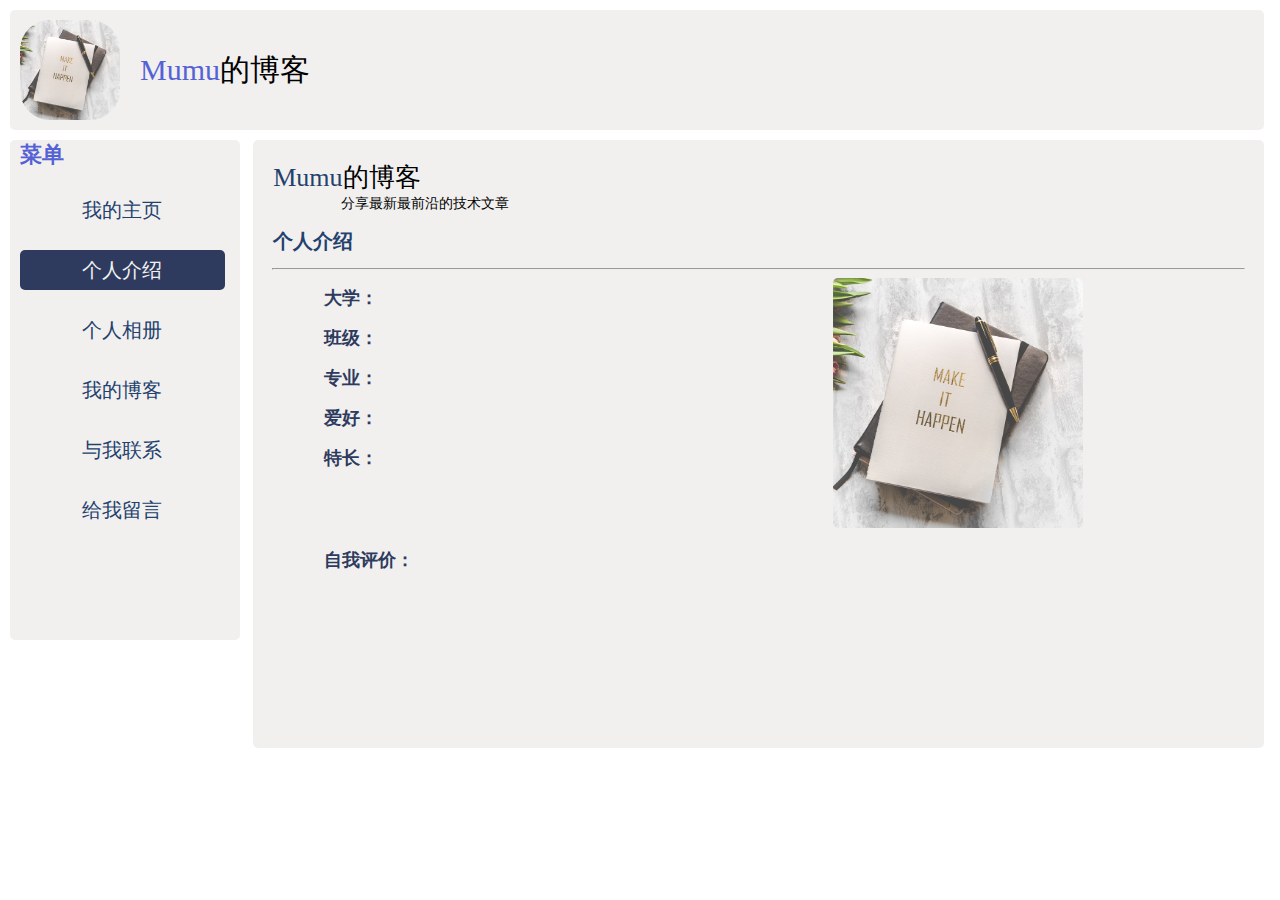
<file: selfpresent.html>
<!DOCTYPE html>
<html lang="en">

<head>
    <meta charset="UTF-8">
    <meta name="viewport" content="width=device-width, initial-scale=1.0">
    <meta http-equiv="X-UA-Compatible" content="ie=edge">
    <link rel="stylesheet" href="css/selfpresent.css">
    <link rel="stylesheet" href="css/main.css">
    <script src="js/flexible.min.js"></script>
    <title>Document</title>
</head>

<body>
    <div class="main-top">
        <div class="img"><img src="images/main.png" alt=""></div>
        <div class="text"><span>Mumu</span>的博客</div>

        <div class="daohang">
            <ul>
                <li><a href="index.html">我的主页</a></li>
                <li><a href="selfpresent.html" class="first">个人介绍</a></li>
                <li><a href="selfalbum.html">个人相册</a></li>
                <li><a href="selfblog.html">我的博客</a></li>
                <li><a href="yuwolianxi.html">与我联系</a></li>
                <li><a href="liuyan.html">给我留言</a></li>
            </ul>
        </div>


    </div>

    <div class="main-left">
        <ul>
            <p>菜单</p>
            <li><a href="index.html">我的主页</a></li>
            <li><a href="selfpresent.html" class="first">个人介绍</a></li>
            <li><a href="selfalbum.html">个人相册</a></li>
            <li><a href="selfblog.html">我的博客</a></li>
            <li><a href="yuwolianxi.html">与我联系</a></li>
            <li><a href="liuyan.html">给我留言</a></li>
        </ul>
    </div>
    <div class="main-right">
        <div class="main-right-top">
            <span>Mumu</span>的博客
            <div class="text">&nbsp;&nbsp;&nbsp;&nbsp;&nbsp;&nbsp;&nbsp;&nbsp;分享最新最前沿的技术文章</div>
            <span class="text1">个人介绍</span>
        </div>
        <hr>
        <div class="selfpresent">
            <div class="left">
                <span> <span class="selfpresent-text">大学：</span> </span>
                <span> <span class="selfpresent-text">班级：</span> </span>
                <span> <span class="selfpresent-text">专业：</span> </span>
                <span> <span class="selfpresent-text">爱好：</span> </span>
                <span> <span class="selfpresent-text">特长：</span> </span>
            </div>
            <div class="right">
                <img src="images/main.png" alt="" srcset="">
            </div>

            <div class="bottom">
                <span> <span class="selfpresent-text">自我评价：</span> </span>
            </div>
        </div>
    </div>

</body>

</html>
</file>
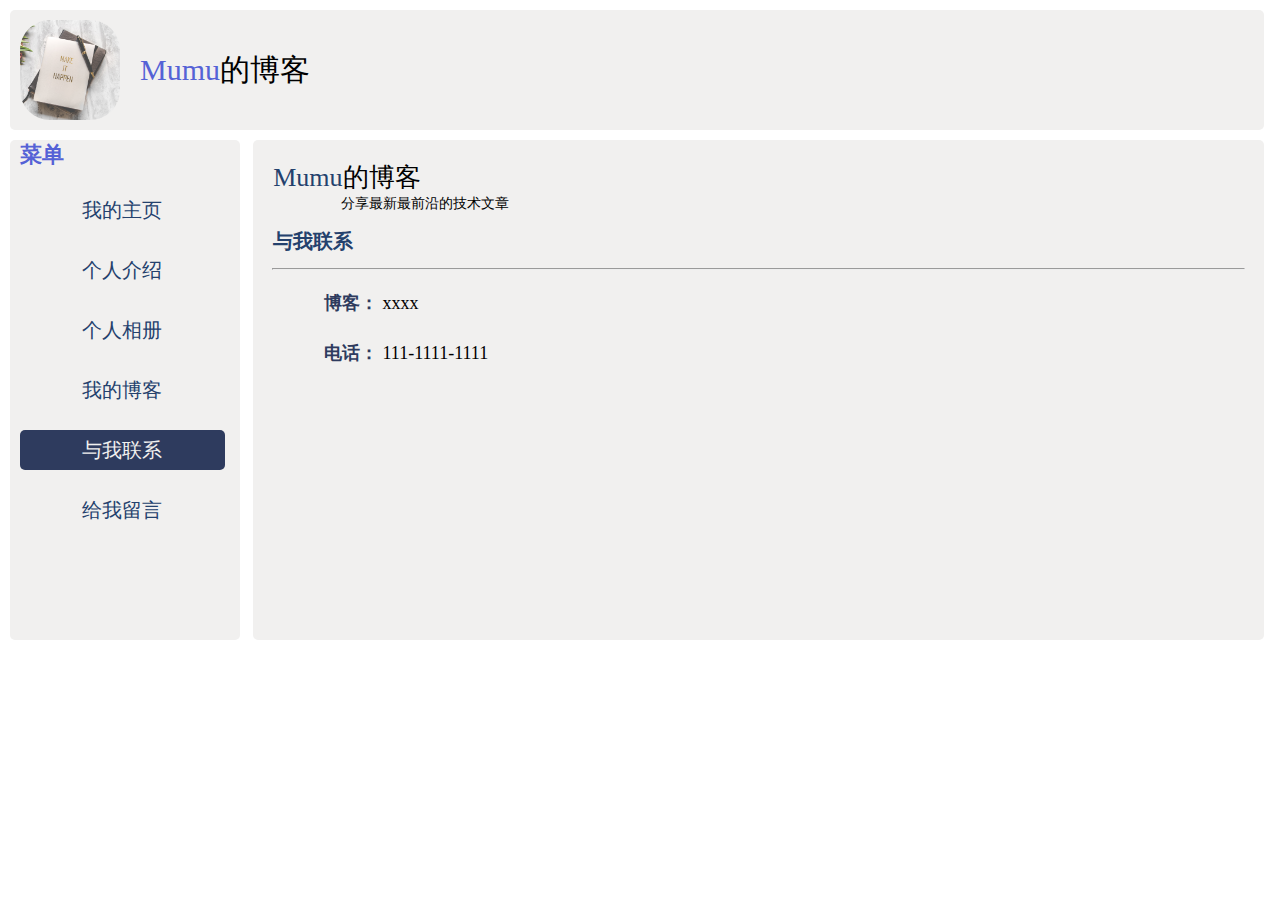
<file: yuwolianxi.html>
<!DOCTYPE html>
<html lang="en">
<head>
    <meta charset="UTF-8">
    <meta name="viewport" content="width=device-width, initial-scale=1.0">
    <meta http-equiv="X-UA-Compatible" content="ie=edge">
    <link rel="stylesheet" href="css/main.css">
    <link rel="stylesheet" href="css/yuwolianxi.css">
    <title>Document</title>
</head>
<body>
    <div class="main-top">
        <div class="img"><img src="images/main.png" alt=""></div>
        <div class="text"><span>Mumu</span>的博客</div>
        <div class="daohang">
            <ul>
                <li><a href="index.html">我的主页</a></li>
                <li><a href="selfpresent.html" class="first">个人介绍</a></li>
                <li><a href="selfalbum.html">个人相册</a></li>
                <li><a href="selfblog.html">我的博客</a></li>
                <li><a href="yuwolianxi.html">与我联系</a></li>
                <li><a href="liuyan.html">给我留言</a></li>
            </ul>
        </div>
    </div>
    <div class="main-left">
        <ul>
            <p>菜单</p>
            <li><a href="index.html">我的主页</a></li>
            <li><a href="selfpresent.html">个人介绍</a></li>
            <li><a href="selfalbum.html" >个人相册</a></li>
            <li><a href="selfblog.html"    >我的博客</a></li>
            <li><a href="yuwolianxi.html" class="first">与我联系</a></li>
            <li><a href="liuyan.html"  >给我留言</a></li>
        </ul>
    </div>
    <div class="main-right">
            <div class="main-right-top">
                    <span>Mumu</span>的博客
                    <div class="text">&nbsp;&nbsp;&nbsp;&nbsp;&nbsp;&nbsp;&nbsp;&nbsp;分享最新最前沿的技术文章</div>
                    <span class="text1">与我联系</span>
            </div>
            <hr>
            <div class="yuwolianxi">
               <span> <span class="yuwolianxi-text ">博客：</span> xxxx</span>
               <span> <span class="yuwolianxi-text ">电话：</span> 111-1111-1111</span>
            </div>
        </div>

</body>
</html>
</file>
<file: css/index.css>
.index-right>img {
    margin-top: 120px;
    width: 120px;
    height: 120px;
    border-radius: 10px;
    transition:All 0.6s ease-in-out;
    -webkit-transition:All 0.6s ease-in-out;
    -moz-transition: All 0.6s ease-in-out;
    -o-transition: All 0.6s ease-in-out;
}

.index-right>img:hover {
    border-radius: 60px;
    transition: 1s;
    transform: rotate(360deg);
    -webkit-transform: rotate(360deg);
    -moz-transform: rotate(360deg);
    -o-transform: rotate(360deg);
    -ms-transform: rotate(360deg);
}

.index-right>ul {
    margin-top: 50px;
    list-style: none;
    -webkit-padding-start: 0px;
}

.index-right>ul>li {
    margin: 0 auto;
    width: 200px;
    height: 50px;
    line-height: 50px;
    margin-bottom: 5px;
    border-radius: 10px;
}

.index-right>ul>li>a {
    display: inline-block;
    text-decoration: none;
    width: 200px;
    height: 50px;
    color: rgb(168, 168, 161);
    background-color: rgb(222, 215, 209, 0.2);
    font-size: 0.25rem;
    border-radius: 10px;
}

.index-right>ul>li>a:hover {
    color: rgb(199, 160, 101);
    background-color: rgb(222, 215, 209);
    font-weight:bold;
    transition:All 1s ease;
    -webkit-transition:All 1s ease;
    -moz-transition: All 1s ease;
    -o-transition: All 1s ease;
}

@media only screen and (min-width:901px) and (max-width:1366px) {
    body {
        width: 99vw;
        height: 99vh;
        margin: auto;
        padding: 0;
    }

    .index-left {
        text-align: center;
        float: left;
        height: 100%;
        width: 50%;
    }

    .index-left>img {
        align-self: center;
        height: 100%;
        width: 100%;
    }

    .index-right {
        text-align: center;
        float: left;
        padding: 0 0 0 0;
        height: 99vh;
        width: 50%;
        background-color: rgba(231, 230, 229, 0.6);
    }

}

@media only screen and (min-width:601px) and (max-width:900px) {
    body {
        width: 70vw;
        min-width: 601px;
        height: 99vh;
        margin: auto;
        padding: 0;
    }

    .index-left {
        display: none;
    }

    .index-right {
        text-align: center;
        float: left;
        padding: 0 0 0 0;
        height: 100%;
        width: 100%;
        background-color: rgba(231, 230, 229, 0.6);
    }
}

@media only screen and (min-width:480px) and (max-width:600px) {
    body {
        width: 70vw;
        min-width: 301px;
        height: 99vh;
        margin: auto;
        padding: 0;
    }

    .index-left {
        display: none;
    }

    .index-right {
        text-align: center;
        float: left;
        padding: 0 0 0 0;
        height: 100%;
        width: 100%;
        background-color: rgba(231, 230, 229, 0.6);
    }

}

@media only screen and (min-width:0px) and (max-width:480px) {
    body::after {
        margin: auto;
        font-size: 20px;
        color: red;
        content: "屏幕分辨率太低，请更换设备后观看";
    }

    .index-left {
        display: none;
    }

    .index-right {
        display: none;
    }

}
</file>
<file: css/main.css>
hr {
  width: 96%;
  text-align: center;
}




@media only screen and (min-width:900px) and (max-width:1366px) {
  body {
    margin: 10px;
    width: 98vw;
  }

  .img {
    float: left;
  }

  .main-top {
    margin-bottom: 10px;
    width: 100%;
    height: 120px;
    background-color: rgb(241, 240, 239);
    border-radius: 5px;
  }

  .main-top>.img>img {
    margin: 10px;
    width: 100px;
    height: 100px;
    display: inline-block;
    border-radius: 30px;
  }

  .main-top>.text {
    float: left;
    margin: 10px;
    width: 300px;
    height: 100px;
    line-height: 100px;
    font-size: 30px;
  }

  .main-daohang {
    display: none;
  }

  .daohang {
    display: none;
  }

  .main-top>.text>span {
    color: rgb(85, 98, 214);
  }

  .main-left {
    margin-right: 1vw;
    border-radius: 5px;
    width: 18vw;
    height: 500px;
    float: left;
    background-color: rgb(241, 240, 239);
  }

  .main-left>ul {
    list-style: none;
    padding: 0px;
    margin: 0px 0px 0px 10px;
  }

  .main-left>ul>p {
    height: 30px;
    line-height: 30px;
    text-align: left;
    color: rgb(85, 98, 214);
    font-size: 22px;
    font-weight: bold;
    margin: 0px;
  }

  .main-left>ul>li {
    text-align: center;
    margin-top: 20px;
    width: 16vw;
    height: 40px;
    line-height: 40px;
  }

  .main-left>ul>li>a {
    width: 100%;
    height: 40px;
    display: inline-block;
    font-size: 20px;
    color: rgb(36, 65, 109);
    text-decoration: none;
  }

  .main-left>ul>li>a.first {
    background-color: rgb(46, 59, 94);
    border-radius: 5px;
    color: rgb(241, 240, 239);
  }

  .main-right {
    text-align: left;
    width: 79vw;
    min-height: 500px;
    float: right;
    background-color: rgb(241, 240, 239);
    border-radius: 5px;
  }

  .main-right-top {
    width: 77vw;
    height: 100px;
    color: rgb(0, 0, 0);
    font-size: 26px;
    padding-left: 20px;
    padding-top: 20px;
  }

  .main-right-top>span {
    color: rgb(36, 65, 109);
  }

  .main-right-top>.text {
    color: rgb(0, 0, 0);
    font-size: 14px;
    margin-top: 0px;
    margin-bottom: 12px;
    padding-left: 40px;
  }

  .main-right-top>.text1 {
    color: rgb(36, 65, 109);
    font-size: 20px;
    font-weight: bold;
  }
}

@media only screen and (min-width:600px) and (max-width:901px) {
  body {
    margin: 10px;
    width: 97vw;
  }

  .main-left {
    display: none;
  }

  .img {
    text-align: center;
  }

  .main-top {
    position: relative;
    margin-bottom: 10px;
    width: 100%;
    height: 140px;
    background-color: rgb(241, 240, 239);
    border-radius: 5px;
  }

  .main-top>.img>img {
    margin: 10px;
    width: 80px;
    height: 80px;
    display: inline-block;
    border-radius: 40px;
  }

  .main-top>.text {
    text-align: center;
    width: 100%px;
    height: 20px;
    line-height: 20px;
    font-size: 22px;
  }

  .main-top>.text>span {
    color: rgb(85, 98, 214);
  }

  .daohang {
    width: 100%;
    height: 30px;
    background-color: rgb(241, 240, 239);
    margin-bottom: 10px;
    margin-top: -10px;
    text-align: center;
    border-bottom-left-radius: 5px;
    border-bottom-right-radius: 5px;
  }

  .daohang>ul {
    list-style: none;
  }

  .daohang>ul>li {
    float: left;
    width: 12vw;
    height: 30px;
    line-height: 30px;
    margin-left: 1vw;
  }
  .daohang>ul>li>a {
    text-decoration: none;
    width: 100%;
    height: 30px;
    display: inline-block;
    font-size: 18px;
    color: rgb(36, 65, 109);
  }

  .main-right {
    margin-top: 10px;
    text-align: left;
    width: 100%;
    min-height: 500px;
    float: left;
    background-color: rgb(241, 240, 239);
    border-radius: 5px;
  }

  .main-right-top {
    width: 77vw;
    height: 100px;
    color: rgb(0, 0, 0);
    font-size: 26px;
    padding-left: 20px;
    padding-top: 20px;
  }

  .main-right-top>span {
    color: rgb(36, 65, 109);
  }

  .main-right-top>.text {
    color: rgb(0, 0, 0);
    font-size: 14px;
    margin-top: 0px;
    margin-bottom: 12px;
    padding-left: 40px;
  }

  .main-right-top>.text1 {
    color: rgb(36, 65, 109);
    font-size: 20px;
    font-weight: bold;
  }
}

@media only screen and (min-width:420px) and (max-width:600px) {
  body {
    margin: 10px;
    width: 98vw;
  }

  .main-left {
    display: none;
  }

  .img {
    text-align: center;
  }

  .main-top {
    position: relative;
    margin-bottom: 30px;
    width: 100%;
    height: 140px;
    background-color: rgb(241, 240, 239);
    border-radius: 5px;
  }

  .main-top>.img>img {
    margin: 10px;
    width: 80px;
    height: 80px;
    display: inline-block;
    border-radius: 40px;
  }

  .main-top>.text {
    text-align: center;
    width: 100%px;
    height: 20px;
    line-height: 20px;
    font-size: 16px;
  }

  .main-top>.text>span {
    color: rgb(85, 98, 214);
  }

  .daohang {
    width: 100%;
    height: 40px;
    background-color: rgb(241, 240, 239);
    margin-bottom: 10px;
    margin-top: -10px;
    border-bottom-left-radius: 5px;
    border-bottom-right-radius: 5px;
  }

  .daohang>ul {
    list-style: none;
  }

  .daohang>ul>li {
    float: left;
    width: 12vw;
    height: 20px;
    line-height: 20px;
    margin-left: 1vw;
  }
  .daohang>ul>li>a {
    text-decoration: none;
    width: 100%;
    height: 30px;
    display: inline-block;
    font-size: 0.3rem;
    color: rgb(36, 65, 109);
  }

  .main-right {
    margin-top: 10px;
    text-align: left;
    width: 100%;
    min-height: 500px;
    float: left;
    background-color: rgb(241, 240, 239);
    border-radius: 5px;
  }

  .main-right-top {
    width: 77vw;
    height: 70px;
    color: rgb(0, 0, 0);
    font-size:0.4rem;
    padding-left: 20px;
    padding-top: 20px;
  }

  .main-right-top>span {
    color: rgb(36, 65, 109);
  }

  .main-right-top>.text {
    color: rgb(0, 0, 0);
    font-size: 0.2rem;
    margin-top: 0px;
    margin-bottom: 12px;
    padding-left: 40px;
  }

  .main-right-top>.text1 {
    color: rgb(36, 65, 109);
    font-size: 14px;
    font-weight: bold;
  }
}


@media only screen and (min-width:0px) and (max-width:420px) {
  body::after {
    margin: auto;
    font-size: 20px;
    color: red;
    content: "屏幕分辨率太低，请更换设备后观看";
  }

  .main-top {
    display: none;
  }

  .main-left {
    display: none;
  }

  .main-right {
    display: none;
  }
}
</file>
<file: css/blod.css>
.blod{
    width: 80%;
    margin: 0 auto;
    text-align: center;
    color: rgb(31, 31, 87);
}
img{
width: 300px;
height: 200px;
}
p{
    text-align: left;
    line-height: 25px;
    font: 20px;
}
.bottom{
    width: 40px;
    height: 35px;
    position:fixed;
    bottom: 10px;
    right: 10px;
    background-color: rgba(83, 83, 240, 0.25);
    border-radius: 10px;
    font-size: 35px;
    text-align: center;

}
.bottom:hover{
    background-color: rgba(83, 83, 240, 0.75);
    cursor: pointer;
}
a{
    text-decoration: none;
}
</file>
<file: css/liuyan.css>
@media only screen and (min-width:900px) and (max-width:1366px){
    .liuyan{
        margin-left: 5%;
        float: left;
        width: 90%;
    }
    .left{
        width: 600px;
        float: left;
    }
    .liuyan1{
        font-size: 20px;
        color: rgb(6, 43, 122);
        width: 400px;
        float: left;
        height: 50px;
    }
    .liuyan1>input{
        margin-left: 10px;
        width: 250px;
        height: 25px;
        font-size: 20px;
        border-radius: 5px;
        border: blue 1px solid;
    }
    .liuyan2{
        width: 200px;
        height: 50px;
        float: left;
    }
    .liuyan2>select{
        width: 200px;
        height: 30px;
        font-size: 18px;
        border-radius: 5px;
        border: blue 1px solid;
    }
    .liuyan3{
        margin: 0px;
        width: 450px;
        font-size: 20px;
        color: rgb(6, 43, 122);
    }
    .liuyan3>textarea{
        border-radius: 5px;
        border: blue 1px solid;
        margin-top: 5px;
        font-size: 18px;
    }
    .liuyan4{
       float: right;
       margin-right: 10px;
    }
    .liuyan4>input{
        width: 70px;
        height: 35px;
        border-radius: 5px;
        border: blue 1px solid;
        background-color: rgb(59, 59, 187);
        cursor: pointer;
        color: rgb(222, 215, 209);
        font-size: 16px;
    }

}
@media only screen and (min-width:600px) and (max-width:900px){
    .liuyan{
        margin-left: 5%;
        float: left;
        width: 90%;
    }
    .left{
        width: 90%;
        float: left;
    }
    .liuyan1{
        font-size: 20px;
        color: rgb(6, 43, 122);
        width: 310px;
        float: left;
        height: 50px;
    }
    .liuyan1>input{
        margin-left: 10px;
        width: 160px;
        height: 25px;
        font-size: 20px;
        border-radius: 5px;
        border: blue 1px solid;
    }
    .liuyan2{
        width: 160px;
        height: 50px;
        float: left;
    }
    .liuyan2>select{
        width: 160px;
        height: 30px;
        font-size: 18px;
        border-radius: 5px;
        border: blue 1px solid;
    }
    .liuyan3{
        margin: 0px;
        width: 450px;
        font-size: 20px;
        color: rgb(6, 43, 122);
    }
    .liuyan3>textarea{
        border-radius: 5px;
        border: blue 1px solid;
        margin-top: 5px;
        font-size: 18px;
    }
    .liuyan4{
       float: right;
       margin-right: 10px;
    }
    textarea{
        width: 100%;
    }
    .liuyan4>input{
        width: 70px;
        height: 35px;
        border-radius: 5px;
        border: blue 1px solid;
        background-color: rgb(59, 59, 187);
        cursor: pointer;
        color: rgb(222, 215, 209);
        font-size: 16px;
    }
   
}
@media only screen and (min-width:420px) and (max-width:600px){
    .liuyan{
        margin-left: 5%;
        float: left;
        width: 100%;
    }
    .left{
        width: 85%;
        float: left;
    }
    .liuyan1{
        font-size: 14px;
        color: rgb(6, 43, 122);
        width: 250px;
        float: left;
        height: 50px;
    }
    .liuyan1>input{
        margin-left: 10px;
        width: 100px;
        height: 25px;
        font-size: 14px;
        border-radius: 5px;
        border: blue 1px solid;
    }
    .liuyan2{
        width: 100px;
        height: 50px;
        float: left;
    }
    .liuyan2>select{
        width: 100px;
        height: 30px;
        font-size: 12px;
        border-radius: 5px;
        border: blue 1px solid;
    }
    .liuyan3{
        margin: 0px;
        width: 350px;
        font-size: 14px;
        color: rgb(6, 43, 122);
    }
    .liuyan3>textarea{
        border-radius: 5px;
        border: blue 1px solid;
        margin-top: 5px;
        font-size: 12px;
    }
    .liuyan4{
       float: right;
       margin-right: 10px;
    }
    textarea{
        width: 100%;
    }
    .liuyan4>input{
        width: 70px;
        height: 35px;
        border-radius: 5px;
        border: blue 1px solid;
        background-color: rgb(59, 59, 187);
        cursor: pointer;
        color: rgb(222, 215, 209);
        font-size: 12px;
    }
   
}
</file>
<file: css/selfblog.css>
@media only screen and (min-width:600px) and (max-width:1366px) {
    .selfblog {
        width: 100%;
    }
    
    .selfblog-left {
        margin-right: 20px;
        float: left;
        width: 45%;

    
    }
    
    .selfblog-right {
        float: left;
        width: 45%;

    }
    
    .selfblog ul {
        margin: 0 0 10px 0;
        width: 98%;
    }
    
    .selfblog ul>li {
        list-style: none;
        background-color: rgba(46,59,94);
        width: 98%;
        height: 35px;
        margin-top: 7px;
        line-height: 30px;
        border-radius: 5px;
    }
    
    .selfblog ul>li>a {
        padding-left: 10px;
        display: inline-block;
        text-decoration: none;
        color: antiquewhite;
        width: 99%;
        height: 30px;
    }
    
    .selfblog ul>li>a>span {
        float: right;
        margin-right: 20px;
    }
    
    .selfblog-footer {
        margin: 0px;
        width: 100%;
        height: 40px;
        text-align: center;
    }
    
    .selfblog-footer>ul {
        margin: 10px auto 0px auto;
        width: 50%;
        min-width: 500px;;
        height: 40px;
        list-style: none;
    }
    
    .selfblog-footer>ul>li {
        display: block;
        float: left;
        width: 50px;
        height: 30px;
        line-height: 30px;
        margin-left: 5px;
        background-color: rgb(46,59,94);
        border-radius: 5px;
        border: rgb(18, 18, 66) 1px solid;
       
    }
    .selfblog-footer>ul>li .first{
        background-color: rgba(13, 113, 243,0.3);
        border-radius: 5px;
        color: rgb(0, 0, 0);
        font-weight: bold;
    }
    .selfblog-footer>ul>li>a{
        display: inline-block;
        text-decoration: none;
        width: 50px;
        height: 30px;
        font-size: 16px;
        color: bisque;
    }
}
@media only screen and (min-width:420px) and (max-width:600px) {
    .selfblog {
        width: 100%;
    }
    
    .selfblog-left {
        margin-right: 20px;
        float: left;
        width: 90%;

    
    }
    
    .selfblog-right {
        float: left;
        width: 90%;
        margin-top: -10px;
    }
    
    .selfblog ul {
        margin: 0 0 10px 0;
        width: 90%;
    }
    
    .selfblog ul>li {
        list-style: none;
        background-color: rgba(46,59,94);
        width: 99%;
        height: 35px;
        margin-top: 7px;
        line-height: 30px;
        border-radius: 5px;
    }
    
    .selfblog ul>li>a {
        padding-left: 10px;
        display: inline-block;
        text-decoration: none;
        color: antiquewhite;
        width: 99%;
        height: 30px;
    }
    
    .selfblog ul>li>a>span {
        float: right;
        margin-right: 20px;
    }
    
    .selfblog-footer {
        margin: 0px;
        width: 100%;
        height: 40px;
        text-align: center;
    }
    
    .selfblog-footer>ul {
        margin: 10px auto 0px auto;
        width: 50%;
        min-width: 400px;;
        height: 40px;
        list-style: none;
    }
    
    .selfblog-footer>ul>li {
        display: block;
        float: left;
        width: 50px;
        height: 30px;
        line-height: 30px;
        margin-left: 5px;
        background-color: rgb(46,59,94);
        border-radius: 5px;
        border: rgb(18, 18, 66) 1px solid;
       
    }
    .selfblog-footer>ul>li .first{
        background-color: rgba(13, 113, 243,0.3);
        border-radius: 5px;
        color: rgb(0, 0, 0);
        font-weight: bold;
    }
    .selfblog-footer>ul>li>a{
        display: inline-block;
        text-decoration: none;
        width: 50px;
        height: 30px;
        font-size: 16px;
        color: bisque;
    }
}
</file>
<file: css/selfpresent.css>
@media only screen and (min-width:900px) and (max-width:1366px){
    .selfpresent {
        margin-left: 7%;
        float: left;
        width: 90%;
    }
    
    .selfpresent>.left {
        float: left;
        width: 5rem;
        height: 250px;
        margin-right: 40px;
    }
    
    .selfpresent>.left>span {
        height: 40PX;
        line-height: 40px;
        width: 4.2rem;
        display: inline-block;
    }
    
    .selfpresent-text {
        color: #2E3B5E;
        font-size: 18PX;
        font-weight: bold;
        width: 70px;
    }
    
    .selfpresent>.right {
        float: left;
        width: 250px;
        height: 250px;
    }
    
    .selfpresent>.right>img {
        width: 250px;
        height: 250px;
        border-radius: 5px;
    }
    
    .selfpresent>.bottom {
        float: left;
        width: 90%;
        height: 200px;
        margin-top: 20px;
    }
}


@media only screen and (min-width:600px) and (max-width:900px){
    .selfpresent {
        margin-left: 7%;
        float: left;
        width: 90%;
    }
    
    .selfpresent>.left {
        float: left;
        width: 400px;
        height: 250px;
        margin-right: 40px;
    }
    
    .selfpresent>.left>span {
        height: 40PX;
        line-height: 40px;
        width: 380px;
        display: inline-block;
    }
    
    .selfpresent-text {
        color: #2E3B5E;
        font-size: 18PX;
        font-weight: bold;
        width: 70px;
    }
    
    .selfpresent>.right{
        display: none;
    }
    
    .selfpresent>.bottom {
        float: left;
        width: 90%;
        height: 200px;
        margin-top: 20px;
    }
}
@media only screen and (min-width:420px) and (max-width:600px){
    .selfpresent {
        margin-left: 7%;
        float: left;
        width: 90%;
    }
    
    .selfpresent>.left {
        float: left;
        width: 400px;
        height: 250px;
        margin-right: 40px;
    }
    
    .selfpresent>.left>span {
        height: 40PX;
        line-height: 40px;
        width: 380px;
        display: inline-block;
    }
    
    .selfpresent-text {
        color: #2E3B5E;
        font-size: 12PX;
        font-weight: bold;
        width: 70px;
    }
    
    .selfpresent>.right{
        display: none;
    }
    
    .selfpresent>.bottom {
        float: left;
        width: 90%;
        height: 200px;
        margin-top: 20px;
    }
}
@media only screen and (min-width:0px) and (max-width:420px){
    .selfpresent{
        display: none;
    }
}
</file>
<file: css/yuwolianxi.css>
.yuwolianxi{
    margin-left: 7%;
    float: left;
    width: 90%;
}
.yuwolianxi>span{
    width: 100%;
    display: block;
    margin: 0;
    font-size: 18PX;
    height: 50px;
    line-height: 50px;
}

.yuwolianxi-text {
    color: #2E3B5E;
    font-size: 18PX;
    font-weight: bold;
    width: 70px;
}
</file>
